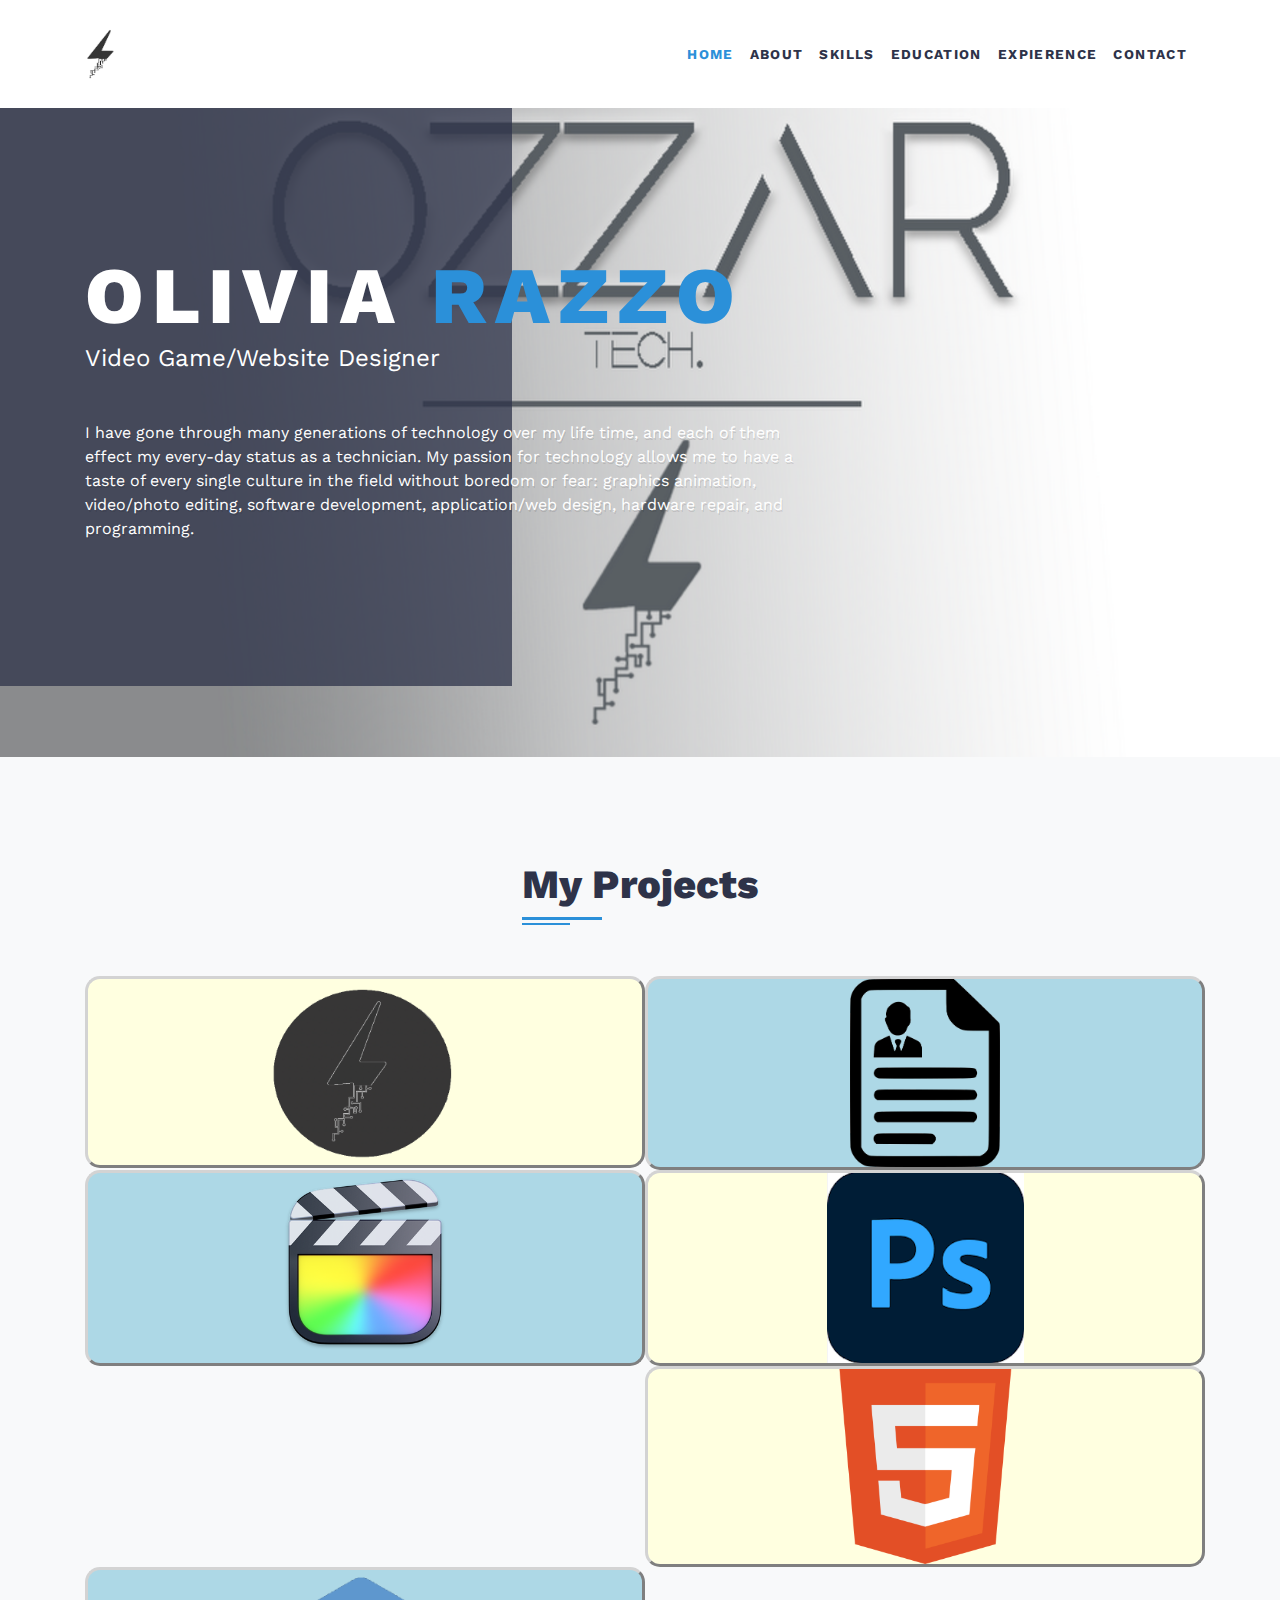
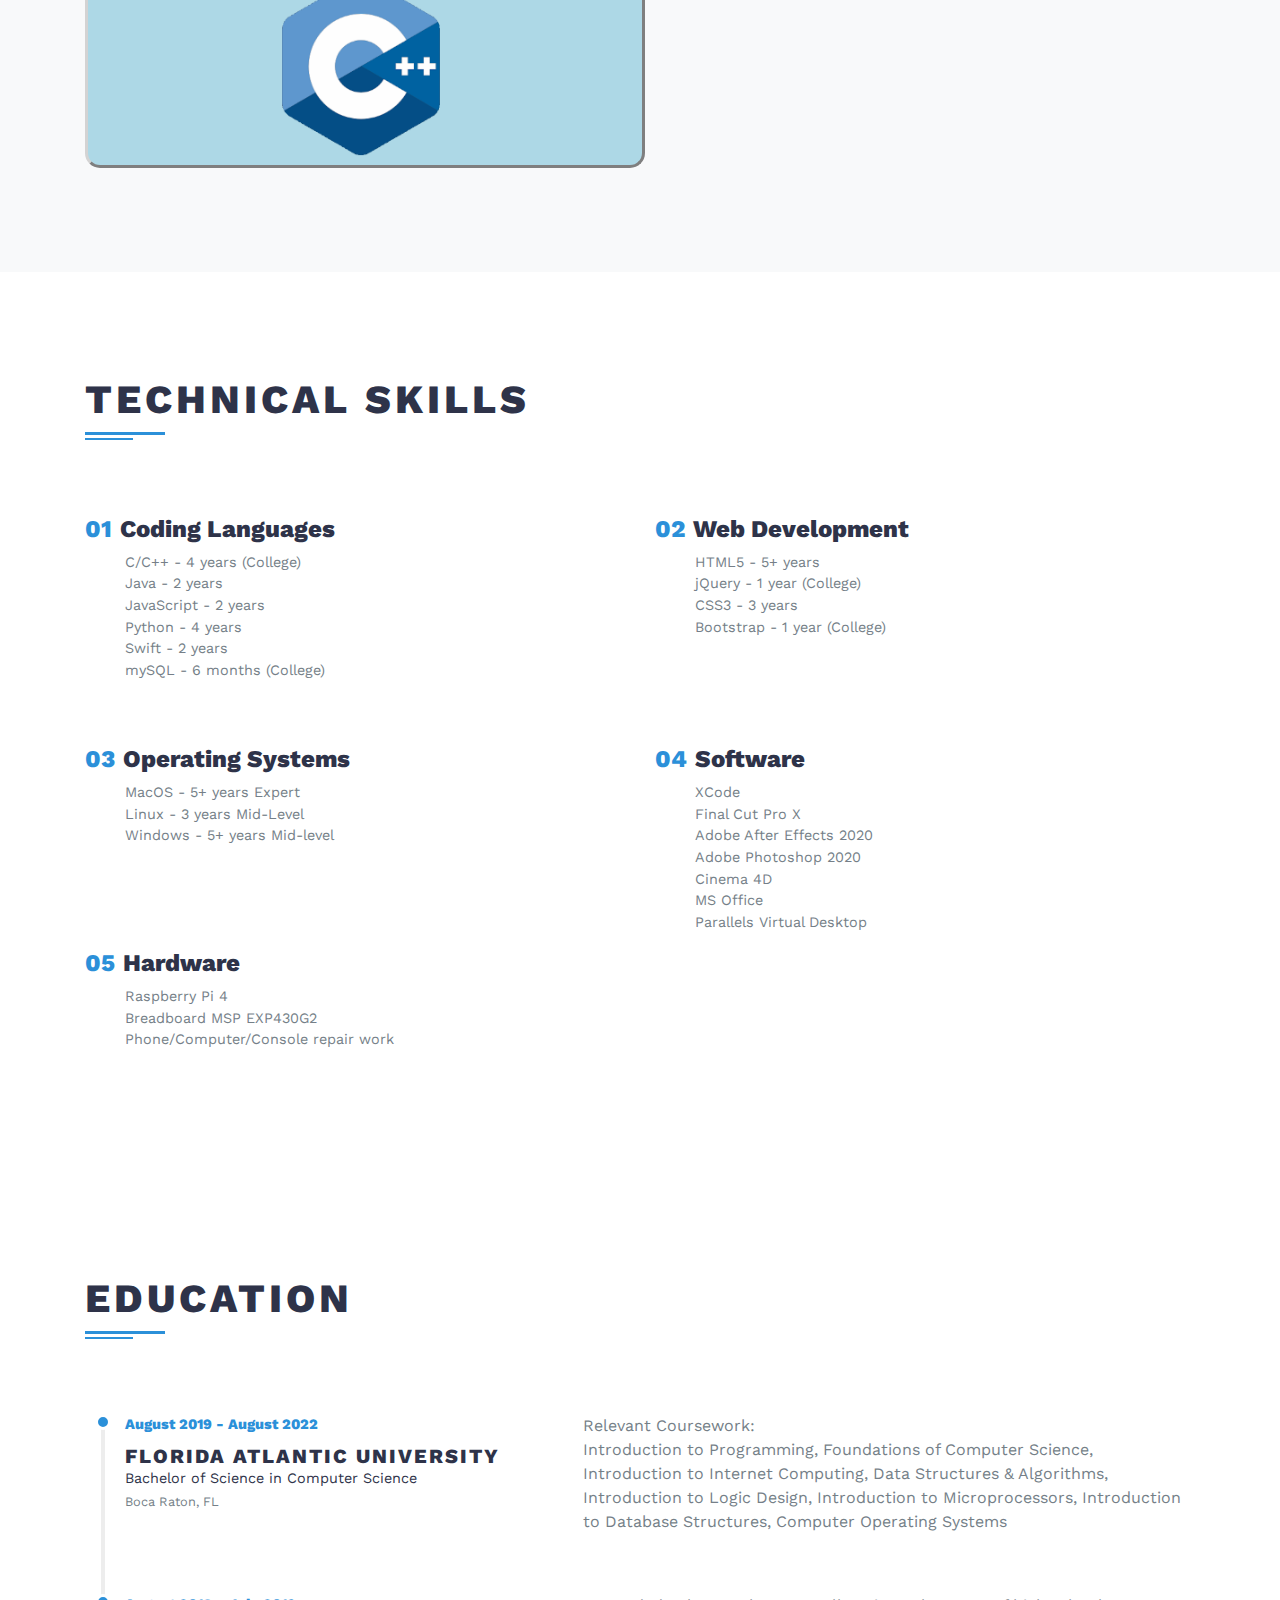
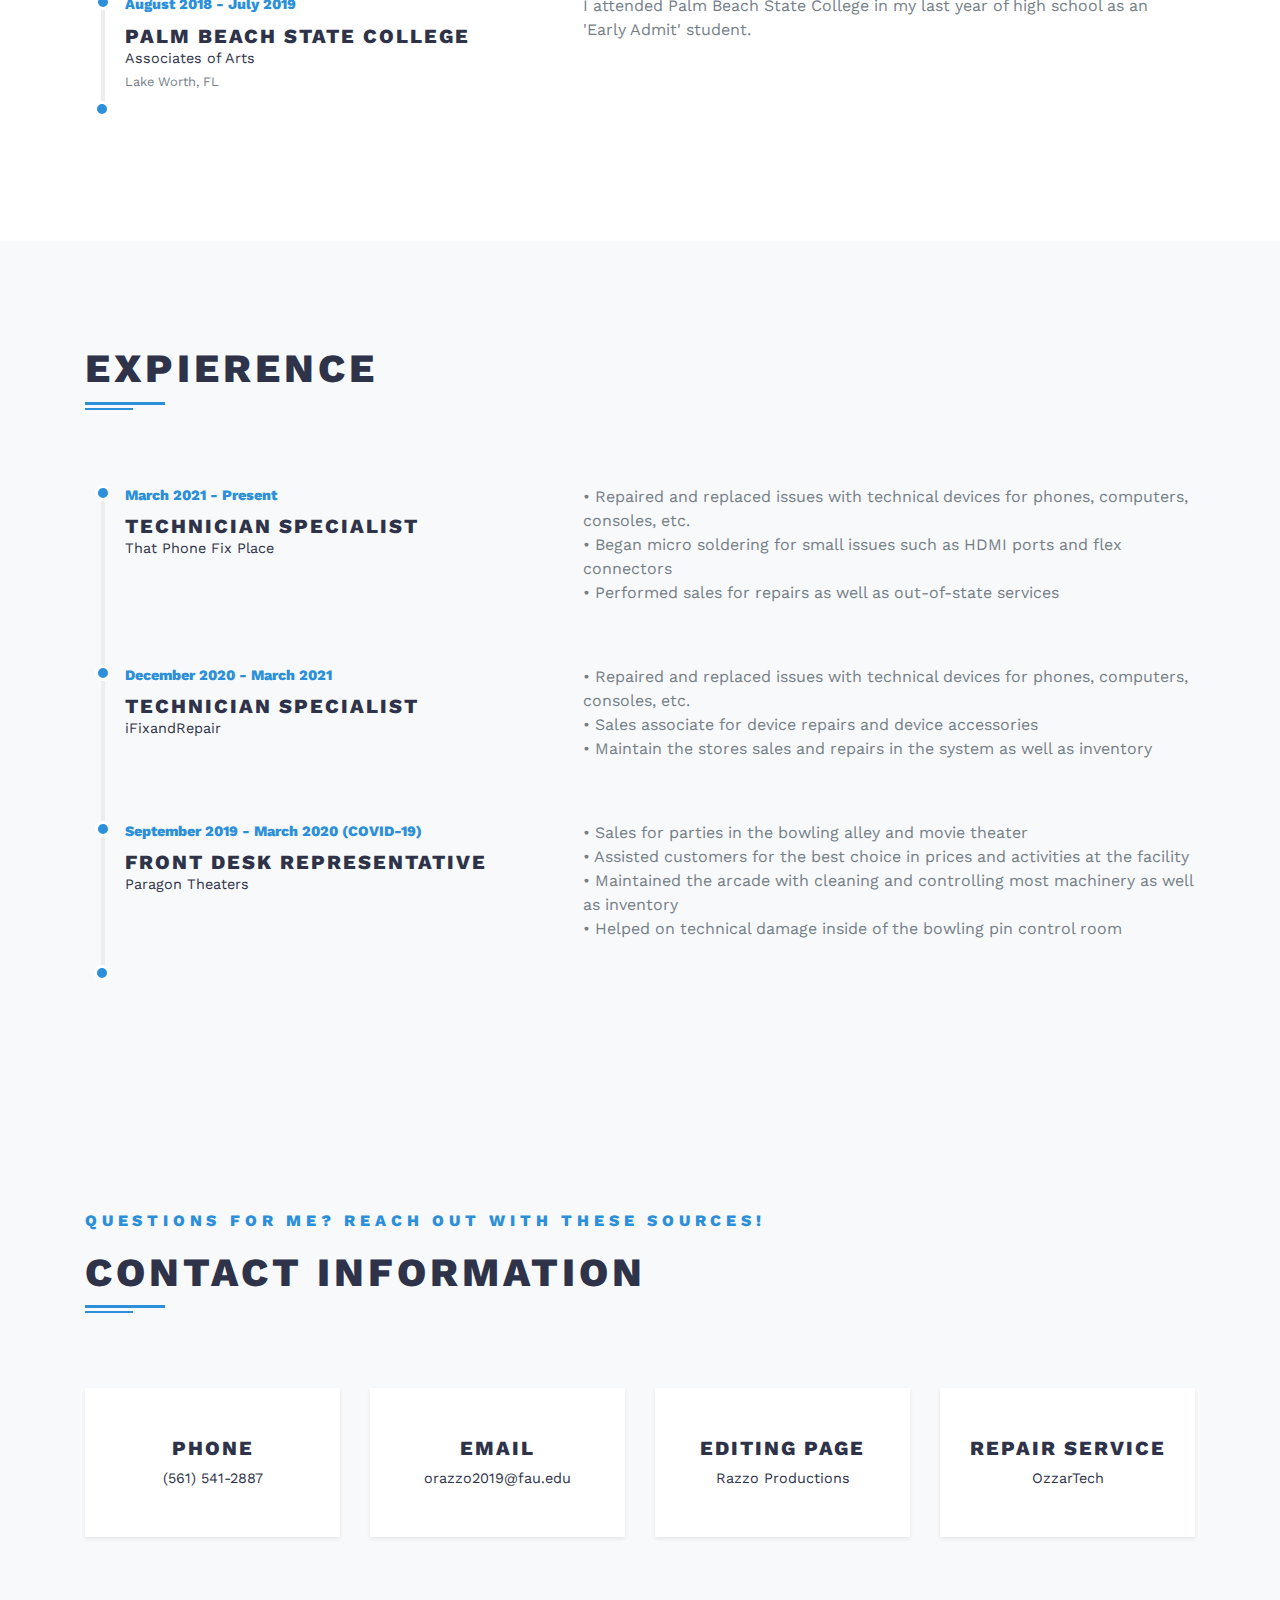
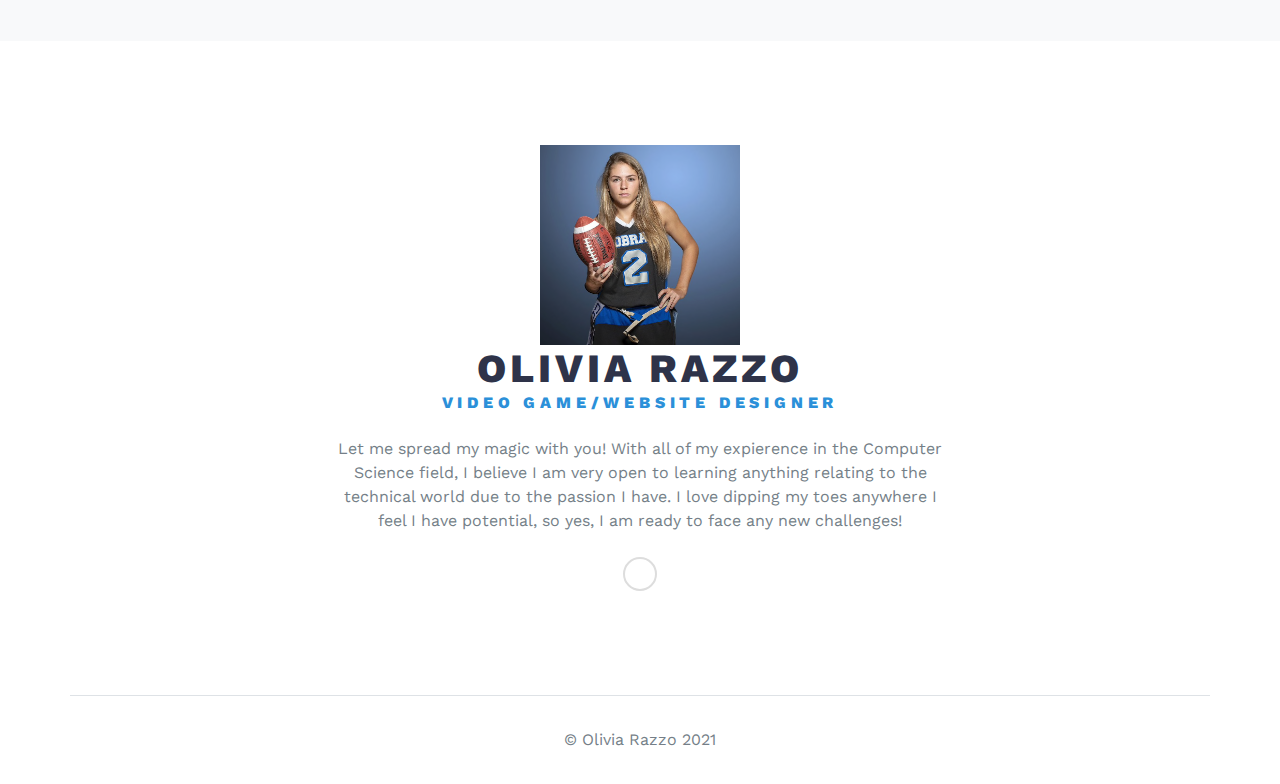
<file: startbootstrap-one-page-wonder-gh-pages/livs-portfolio/index.html>
<!DOCTYPE html>
<html>
  <head>
    <meta charset="utf-8">
    <meta http-equiv="X-UA-Compatible" content="IE=edge">
    <title>Portfolio | Olivia Razzo</title>
    <meta name="description" content="">
    <meta name="viewport" content="width=device-width, initial-scale=1">
    <meta name="robots" content="all,follow">
    <!-- Bootstrap CSS-->
    <link rel="stylesheet" href="vendor/bootstrap/css/bootstrap.min.css">
    <!-- Google fonts-->
    <link rel="stylesheet" href="https://fonts.googleapis.com/css?family=Work+Sans:300,400,800&amp;display=swap">
    <!-- theme stylesheet-->
    <link rel="stylesheet" href="css/style.blue.css" id="theme-stylesheet">
    <!-- Custom stylesheet - for your changes-->
    <link rel="stylesheet" href="css/custom.css">
    <!-- Favicon-->
    <link rel="shortcut icon" href="img/logo copy.png">

  </head>
  <body>
    <!-- navbar-->
    <header class="header">
      <nav class="navbar navbar-expand-lg fixed-top">
        <div class="container"><a class="navbar-brand" href="#"><img src="img/logo copy.png" alt="" width="30" height="50px"></a>
          <button class="navbar-toggler navbar-toggler-right" type="button" data-toggle="collapse" data-target="#navbarSupportedContent" aria-controls="navbarSupportedContent" aria-expanded="false" aria-label="Toggle navigation"><i class="fas fa-bars"></i></button>
          <div class="collapse navbar-collapse" id="navbarSupportedContent">
            <ul class="navbar-nav ml-auto">
              <li class="nav-item"><a class="nav-link link-scroll active" href="#hero">Home <span class="sr-only">(current)</span></a></li>
              <li class="nav-item"><a class="nav-link link-scroll" href="#about">About</a></li>
              <li class="nav-item"><a class="nav-link link-scroll" href="#skills">Skills</a></li>
              <li class="nav-item"><a class="nav-link link-scroll" href="#education">Education</a></li>
              <li class="nav-item"><a class="nav-link link-scroll" href="#expierence">Expierence</a></li>
              <li class="nav-item"><a class="nav-link link-scroll" href="#contact">Contact</a></li>
            </ul>
          </div>
        </div>
      </nav>
    </header>
    <!-- Hero Section-->
    <section class="hero bg-cover bg-center mt-5" id="hero" style="background: url(img/ozzar.png)">
      <div class="container py-5 my-5 index-forward">
        <div class="row">
          <div class="col-md-8 text-white">
            <h1 class="text-uppercase text-xl mb-0">Olivia <span class="text-primary">Razzo</span></h1>
            <h2 class="h4 font-weight-normal mb-5">Video Game/Website Designer</h2>
            <p class="text-shadow">I have gone through many generations of technology over my life time, and each of them effect my every-day status as a technician. My passion for technology allows me to have a taste of every single culture in the field without boredom or fear: graphics animation, video/photo editing, software development, application/web design, hardware repair, and programming.</p>
          </div>
        </div>
      </div>
    </section>
    <!-- About Section-->
    <section class="bg-light" id="about">
      <div class="container">
        <header class="mb-5" style="text-align: center">
          <h2 class="h2 lined">My Projects</h2>
        </header>
          
          
          <!-- HERE ARE THE SECTION CHARATERS-->
          
          <!-- log -->
<div class="wrapper">
<div id="nytimes" class="portfolio-thumbnail" >
    <a href="img/portfolio.pdf">
	  <span class="text">
		  My Business
	  </span>
        
        <center><img src="img/log.png" alt="" style="border:0px;margin:0px;left;width:200px;"></center>
     
  
    </a>
</div>
          </div>
          
                              <!-- Resume -->
          <div class="wrapper">
<div id="nytimes" class="portfolio-thumbnail2" >
    <a href="img/resumepdf.pdf">
	  <span class="text2">
		  Resume
	  </span>
        
        <center><img src="img/resume.png" alt="" style="border:0px;margin:0px;left;width:150px;"></center>

    </a>
</div>
          </div>
          

          
          <!-- FCPX -->
<div class="wrapper">
<div id="nytimes" class="portfolio-thumbnail2" >
    <a href="http://www.razzo-productions.com">
	  <span class="text">
		  FCPX Projects
	  </span>
  
        <center><img src="img/logo.png" alt="" style="border:0px;margin:0px;text-align: :left;width:190px;"></center>

    </a>
</div>
          </div>
          
          
          <!-- PS -->
<div class="wrapper">
<div id="nytimes" class="portfolio-thumbnail" >
    <a href="pp.com">
	  <span class="text2" >
		  Photoshop Projects<br>STILL UNDER CONSTRUCTION
	  </span>
        
  <center><img src="img/unknown.png" alt="" style="border:0px;margin:0px;text-align: :left;width:197px;"></center>
   
        
    </a>
</div>
          </div>
          
          
          <!-- HTML -->
<div class="wrapper">
<div id="nytimes" class="portfolio-thumbnail" >
    <a href="pp.com">
	  <span class="text">
		  HTML<br>STILL UNDER CONSTRUCTION
	  </span>
        
        <center><img src="img/html.png" alt="" style="border:0px;margin:0px;text-align: :left;width:195px;"></center>
  
    </a>
</div>
          </div>
          
          
          <!-- c++ -->
<div class="wrapper">
<div id="nytimes" class="portfolio-thumbnail2" >
    <a href="pp.com">
	  <span class="text2">
		  C++<br>STILL UNDER CONSTRUCTION
	  </span>
  <center><img src="img/c++.png" alt="" style="border:0px;margin:0px;text-align: :left;width:200px;"></center>
    </a>
</div>
          </div>
          


      </div>
    </section>
      
      
    <!-- SKILLS Section        -->
    <section id="skills">
      <div class="container">
        <header class="mb-5 pb-4">
          
          <h2 class="text-uppercase lined">Technical Skills</h2>
        </header>
        <div class="row">
          <div class="col-md-6 mb-5">
            <h3 class="h4"><span class="text-primary mr-2">01</span>Coding Languages</h3>
            <p class="text-muted text-small ml-4 pl-3">C/C++ - 4 years (College)<br>Java - 2 years<br>JavaScript - 2 years<br>Python - 4 years<br>Swift - 2 years<br>mySQL - 6 months (College)</p>
          </div>
          <div class="col-md-6 mb-5">
            <h3 class="h4"><span class="text-primary mr-2">02</span>Web Development</h3>
            <p class="text-muted text-small ml-4 pl-3">HTML5 - 5+ years<br>jQuery - 1 year (College)<br>CSS3 - 3 years<br>Bootstrap - 1 year (College)</p>
          </div>
          <div class="col-md-6 mb-5 mb-md-0">
            <h3 class="h4"><span class="text-primary mr-2">03</span>Operating Systems</h3>
            <p class="text-muted text-small ml-4 pl-3">MacOS - 5+ years Expert<br>Linux - 3 years Mid-Level<br>Windows - 5+ years Mid-level</p>
          </div>
          <div class="col-md-6">
            <h3 class="h4"><span class="text-primary mr-2">04</span>Software</h3>
            <p class="text-muted text-small ml-4 pl-3">XCode<br>Final Cut Pro X<br>Adobe After Effects 2020<br>Adobe Photoshop 2020<br>Cinema 4D<br>MS Office<br>Parallels Virtual Desktop</p>
          </div>
          <div class="col-md-7 mb-6 mb-md-0">
            <h3 class="h4"><span class="text-primary mr-2">05</span>Hardware</h3>
            <p class="text-muted text-small ml-4 pl-3">Raspberry Pi 4<br>Breadboard MSP EXP430G2<br>Phone/Computer/Console repair work

</p>
          </div>
          
        </div>
      </div>
    </section>
      
          <!-- EDUCATION Section        -->
    <section id="education">
      <div class="container">
        <header class="mb-5 pb-4">

          <h2 class="text-uppercase lined">Education</h2>
        </header>
        <!--  Timeline -->
        <ul class="timeline">
              <!-- Timeline item-->
              <li class="timeline-item ml-3 pb-4">
                <div class="timeline-arrow"></div>
                <div class="row no-gutter">
                  <div class="col-lg-5 mb-4 mb-lg-0">
                    <p class="font-weight-bold mb-2 text-primary text-small">August 2019 - August 2022 </p>
                    <h2 class="h5 mb-0 text-uppercase">Florida Atlantic University</h2>
                    <p class="text-small mb-0">Bachelor of Science in Computer Science</p><span class="small text-muted">Boca Raton, FL</span>
                  </div>
                  <div class="col-lg-7">
                    <p class="text-muted">Relevant Coursework:<br>Introduction to Programming, Foundations of Computer Science, Introduction to Internet Computing, Data Structures & Algorithms, Introduction to Logic Design, Introduction to Microprocessors, Introduction to Database Structures, Computer Operating Systems</p>
                  </div>
                </div>
              </li>
              <!-- Timeline item-->
              <li class="timeline-item ml-3 pb-4">
                <div class="timeline-arrow"></div>
                <div class="row no-gutter">
                  <div class="col-lg-5 mb-4 mb-lg-0">
                    <p class="font-weight-bold mb-2 text-primary text-small">August 2018 - July 2019</p>
                    <h2 class="h5 mb-0 text-uppercase">Palm Beach State College</h2>
                    <p class="text-small mb-0">Associates of Arts</p><span class="small text-muted">Lake Worth, FL</span>
                  </div>
                  <div class="col-lg-7">
                    <p class="text-muted">I attended Palm Beach State College in my last year of high school as an 'Early Admit' student.</p>
                  </div>
                </div>
              </li>
        </ul>
      </div>
    </section>
      
      
      
    <!-- EXPIERENCE Section-->
    <section class="bg-light" id="expierence">
      <div class="container">
        <header class="mb-5 pb-4">
          
          <h2 class="text-uppercase lined">Expierence</h2>
        </header>
        <!--  Timeline -->
        <ul class="timeline">
              <!-- Timeline item-->
              <li class="timeline-item ml-3 pb-4">
                <div class="timeline-arrow"></div>
                <div class="row no-gutter">
                  <div class="col-lg-5 mb-4 mb-lg-0">
                    <p class="font-weight-bold mb-2 text-primary text-small">March 2021 - Present </p>
                    <h2 class="h5 mb-0 text-uppercase">Technician Specialist</h2>                                                               <!-- Job 1-->             <p class="text-small mb-0">That Phone Fix Place</p>
                  </div>
                  <div class="col-lg-7">
                    <p class="text-muted">•	Repaired and replaced issues with technical devices for phones, computers, consoles, etc.<br>       
•	Began micro soldering for small issues such as HDMI ports and flex connectors<br>
•	Performed sales for repairs as well as out-of-state services
</p>
                  </div>
                </div>
              </li>
              <!-- Timeline item-->
              <li class="timeline-item ml-3 pb-4">
                <div class="timeline-arrow"></div>
                <div class="row no-gutter">
                  <div class="col-lg-5 mb-4 mb-lg-0">
                    <p class="font-weight-bold mb-2 text-primary text-small">December 2020 - March 2021</p>
                    <h2 class="h5 mb-0 text-uppercase">Technician Specialist</h2>
                    <p class="text-small mb-0">iFixandRepair</p>
                  </div>
                  <div class="col-lg-7">
                    <p class="text-muted">•	Repaired and replaced issues with technical devices for phones, computers, consoles, etc.<br>
•	Sales associate for device repairs and device accessories<br>
•	Maintain the stores sales and repairs in the system as well as inventory
</p>
                  </div>
                </div>
              </li>
              <!-- Timeline item-->
              <li class="timeline-item ml-3 pb-4">
                <div class="timeline-arrow"></div>
                <div class="row no-gutter">
                  <div class="col-lg-5 mb-4 mb-lg-0">
                    <p class="font-weight-bold mb-2 text-primary text-small">September 2019 - March 2020 (COVID-19)</p>
                    <h2 class="h5 mb-0 text-uppercase">Front Desk Representative</h2>
                    <p class="text-small mb-0">Paragon Theaters</p>
                  </div>
                  <div class="col-lg-7">
                    <p class="text-muted">•	Sales for parties in the bowling alley and movie theater<br>
•	Assisted customers for the best choice in prices and activities at the facility<br>
•	Maintained the arcade with cleaning and controlling most machinery as well as inventory<br>
•	Helped on technical damage inside of the bowling pin control room
</p>
                  </div>
                </div>
              </li>
        </ul>
      </div>
    </section>

    <!-- Education Section        -->
    <section class="bg-light" id="contact">
      <div class="container">
        <header class="mb-5 pb-4">
          <p class="font-weight-bold text-primary text-uppercase letter-spacing-3">Questions for me? Reach out with these sources!</p>
          <h2 class="text-uppercase lined">Contact Information</h2>
        </header>
        <div class="row">
          <div class="col-lg-3 col-md-6 mb-4 mb-lg-0">
            <a class="px-4 py-5 text-center contact-item shadow-sm d-block reset-anchor" href="tel:5615412887"><i class="fas fa-mobile fa-2x mb-4"></i>
              <h4 class="contact-item-title h5 text-uppercase">Phone</h4>
              <p class="text-small mb-0">(561) 541-2887</p>
            </a>
          </div>
         
          <div class="col-lg-3 col-md-6 mb-4 mb-lg-0"><a class="px-4 py-5 text-center contact-item shadow-sm d-block reset-anchor" href="mailto:info@example.com"><i class="fas fa-envelope fa-2x mb-4"></i>
              <h4 class="contact-item-title h5 text-uppercase">Email</h4>
              <p class="text-small mb-0">orazzo2019@fau.edu</p></a></div>
             <div class="col-lg-3 col-md-6 mb-4 mb-lg-0"><a class="px-4 py-5 text-center contact-item shadow-sm d-block reset-anchor" href="https://www.razzo-productions.com"><i class="fas fa-camera fa-2x mb-4"></i>
              <h4 class="contact-item-title h5 text-uppercase">Editing Page</h4>
              <p class="text-small mb-0">Razzo Productions</p></a></div>
             <div class="col-lg-3 col-md-6 mb-4 mb-lg-0"><a class="px-4 py-5 text-center contact-item shadow-sm d-block reset-anchor" href="https://ozzar-tech.business.site"><i class="fas fa-screwdriver fa-2x mb-4"></i>
              <h4 class="contact-item-title h5 text-uppercase">Repair Service</h4>
              <p class="text-small mb-0">OzzarTech</p></a></div>
        </div>
      </div>
    </section>
    <!-- Footer-->
    <footer>

      <div class="container text-center section-padding-y">
        <div class="row px-4">
          <div class="col-lg-7 mx-auto">
              
            <img src="img/me.png" style="width: 200px; height: 200px">
          <!--  <img src="img/meme.png" style="width: 200px; height: 200px">
-->
                 
            <h2 class="text-uppercase mb-0">Olivia Razzo</h2>
            <h6 class="text-primary text-uppercase mb-0 letter-spacing-3">Video Game/Website Designer</h6>
                  
            <p class="text-muted my-4">Let me spread my magic with you! With all of my expierence in the Computer Science field, I believe I am very open to learning anything relating to the technical world due to the passion I have. I love dipping my toes anywhere I feel I have potential, so yes, I am ready to face any new challenges!</p>
                  
            <ul class="list-inline mb-0">
           <!--   <li class="list-inline-item"><a class="social-link" href="https://www.facebook.com/OzzarTech"><i class="fab fa-facebook-f"></i></a></li> -->
              <li class="list-inline-item"><a class="social-link" href="https://www.linkedin.com/in/olivia-razzo-463637205"><i class="fab fa-linkedin"></i></a></li>
                
             <!-- <li class="list-inline-item"><a class="social-link" href="https://www.instagram.com/ozzartech/"><i class="fab fa-instagram"></i></a></li> -->
            </ul>
                  
          </div>
        </div>
      </div>
      <div class="copyrights px-4">
        <div class="container py-4 border-top text-center">
          <p class="mb-0 text-muted py-2">&copy; Olivia Razzo 2021 </p>
        </div>
      </div>
    </footer>
    <!-- JavaScript files-->
    <script src="vendor/jquery/jquery.min.js"></script>
    <script src="vendor/bootstrap/js/bootstrap.bundle.min.js"></script>
    <script src="js/front.js"></script>
    <!-- FontAwesome CSS - loading as last, so it doesn't block rendering-->
    <link rel="stylesheet" href="https://use.fontawesome.com/releases/v5.7.1/css/all.css" integrity="sha384-fnmOCqbTlWIlj8LyTjo7mOUStjsKC4pOpQbqyi7RrhN7udi9RwhKkMHpvLbHG9Sr" crossorigin="anonymous">
  </body>
</html>
</file>
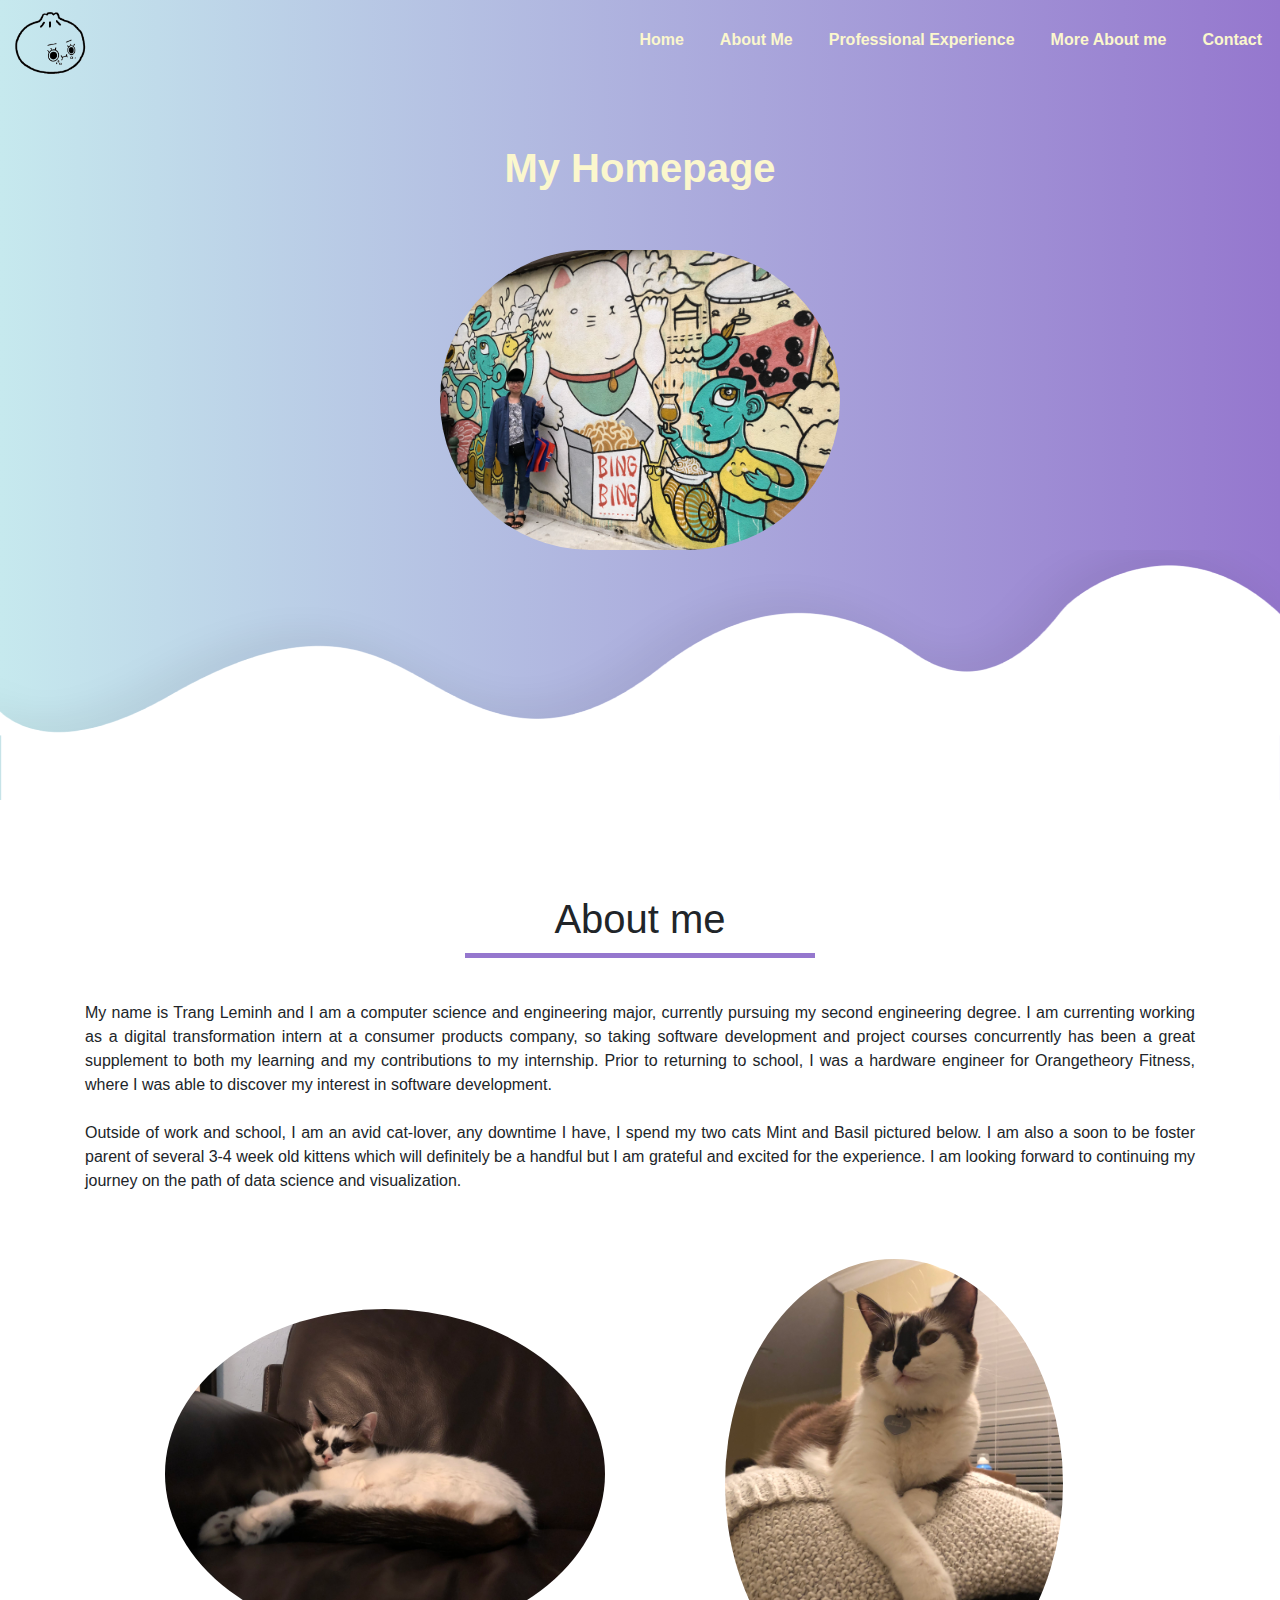
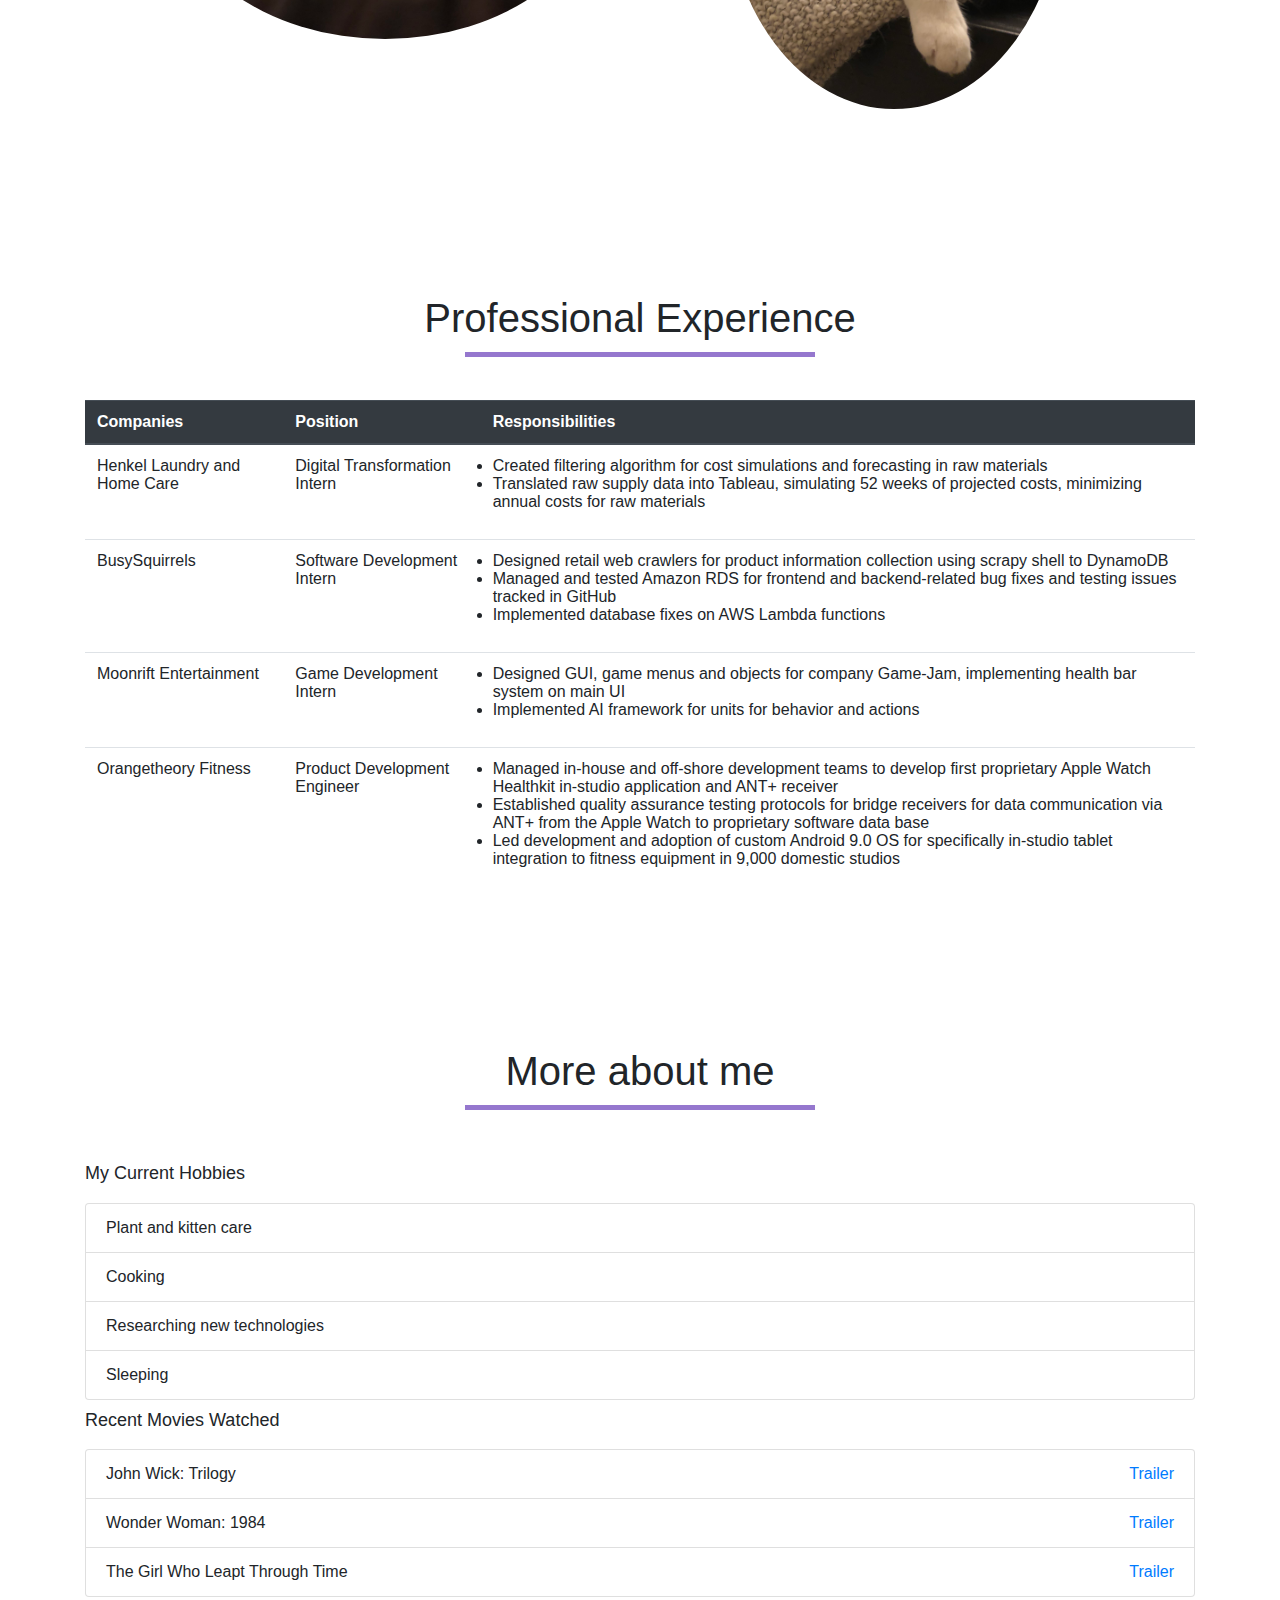
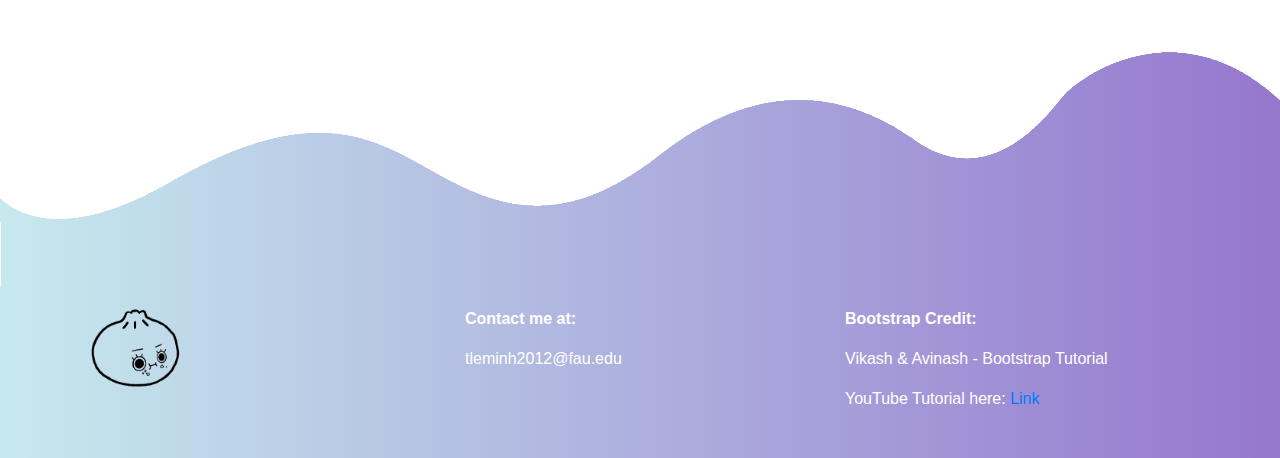
<file: startbootstrap-one-page-wonder-gh-pages/trang_portfolio/index.html>
<html>
<head>
    <title>My Homepage</title>
    <link rel="stylesheet" href="stylesheet.css" />
    <link rel="stylesheet" href="https://stackpath.bootstrapcdn.com/bootstrap/4.5.2/css/bootstrap.min.css" />
    <link rel="stylesheet" href="https://stackpath.bootstrapcdn.com/font-awesome/4.7.0/css/font-awesome.min.css"/>
    <script src="https://code.jquery.com/jquery-3.3.1.slim.min.js"></script>
    <script src="https://stackpath.bootstrapcdn.com/bootstrap/4.3.1/js/bootstrap.min.js"></script>
</head>
<body>
    <section id="nav-bar">
        <nav class="navbar navbar-expand-lg navbar-light">
            <a class="navbar-brand" href="#"><img src="images/dumpie.png" /></a>
            <button class="navbar-toggler" type="button" data-toggle="collapse" data-target="#navbarNav" aria-controls="navbarNav" aria-expanded="false" aria-label="Toggle navigation">
                <i class="fa fa-bars"></i>
            </button>
            <div class="collapse navbar-collapse" id="navbarNav">
                <ul class="navbar-nav ml-auto">
                    <li class="nav-item">
                        <a class="nav-link" href="#">Home<span class="sr-only">(current)</span></a>
                    </li>
                    <li class="nav-item">
                        <a class="nav-link" href="#about-me">About Me</a>
                    </li>
                    <li class="nav-item">
                        <a class="nav-link" href="#professional-exp">Professional Experience</a>
                    </li>
                    <li class="nav-item">
                        <a class="nav-link" href="#more-about">More About me</a>
                    </li>
                    <li class="nav-item">
                        <a class="nav-link" href="#contact">Contact</a>
                    </li>
                </ul>
            </div>
        </nav>
    </section>
    <!-----banner section------->
    <section id="banner">
        <div class="container text-center">
            <h1 class="page-title">My Homepage</h1>
            <div class="horse">
                <img src="images/IMG_6225.jpg" width="400" alt="horse statue" class="rounded-pill" />
            </div>
        </div>
        <img src="images/wave.png" class="bottom-img" />
    </section>

    <!---About me Section-->

    <section id="about-me">
        <div class="container text-center">
            <h1 class="title">About me</h1>
            <div class="text-justify">
                <p class="font-weight-light">
                    My name is Trang Leminh and I am a computer science and engineering major, currently pursuing my second engineering degree. I am currenting working as a digital transformation intern at a consumer products company,
                    so taking software development and project courses concurrently has been a great supplement to both my learning and my contributions to my internship. Prior to returning to school, I was a hardware engineer for Orangetheory Fitness,
                    where I was able to discover my interest in software development. <br /> <br /> Outside of work and school, I am an avid cat-lover, any downtime I have, I spend my two cats Mint and Basil pictured below. I am also a soon
                    to be foster parent of several 3-4 week old kittens which will definitely be a handful but I am grateful and excited for the experience. I am looking forward to continuing my journey on the path of 
                    data science and visualization.
                </p>
            </div>
            <div class="row text-justify">
                <div class="col-md-3">
                </div>
                <div class="col-md-3">
                    <img src="images/IMG_6106.jpg" alt="mint" class="rounded-circle" height="430" style="float:right; margin: 50px 0px 0px 50px"/>
                </div>
                <div class="col-md-3">
                    <img src="images/IMG_6282.jpg" alt="basil" class="rounded-circle" style="float:left; margin: 0px 0px 0px 50px"/>
                </div>
                <div class="col-md-3">
                </div>
            </div>
        </div>
    </section>

    <!----Professional Experience Section---->
    <section id="professional-exp">
        <div class="container text-center">
            <h1 class="title">Professional Experience</h1>
            <div class="text-justify">
                <table class="table">
                    <thead class="thead-dark">
                        <tr>
                            <th scope="col">Companies</th>
                            <th scope="col">Position</th>
                            <th scope="col">Responsibilities</th>
                        </tr>
                    </thead>
                    <tbody>
                        <tr>
                            <td>Henkel Laundry and Home Care</td>
                            <td>Digital Transformation Intern</td>
                            <td>
                                <ul>
                                    <li>Created filtering algorithm for cost simulations and forecasting in raw materials</li>
                                    <li>Translated raw supply data into Tableau, simulating 52 weeks of projected costs, minimizing annual costs for raw materials</li>
                                </ul>
                            </td>
                        </tr>
                        <tr>
                            <td>BusySquirrels</td>
                            <td>Software Development Intern</td>
                            <td>
                                <ul>
                                    <li>Designed retail web crawlers for product information collection using scrapy shell to DynamoDB</li>
                                    <li>Managed and tested Amazon RDS for frontend and backend-related bug fixes and testing issues tracked in GitHub</li>
                                    <li>Implemented database fixes on AWS Lambda functions </li>
                                </ul>
                            </td>
                        </tr>
                        <tr>
                            <td>Moonrift Entertainment</td>
                            <td>Game Development Intern</td>
                            <td>
                                <ul>
                                    <li>Designed GUI, game menus and objects for company Game-Jam, implementing health bar system on main UI</li>
                                    <li>Implemented AI framework for units for behavior and actions</li>                                    
                                </ul>
                            </td>
                        </tr>
                        <tr>
                            <td>Orangetheory Fitness</td>
                            <td>Product Development Engineer</td>
                            <td>
                                <ul>
                                    <li>Managed in-house and off-shore development teams to develop first proprietary Apple Watch Healthkit in-studio application and ANT+ receiver</li>
                                    <li>Established quality assurance testing protocols for bridge receivers for data communication via ANT+ from the Apple Watch to proprietary software data base</li>                                    
                                    <li>Led development and adoption of custom Android 9.0 OS for specifically in-studio tablet integration to fitness equipment in 9,000 domestic studios</li>
                                </ul>
                            </td>
                        </tr>
                    </tbody>
                </table>
            </div>

        </div>
    </section>

    <section id="more-about">
        <div class="container text-center">
            <h1 class="title">More about me</h1>
            <div class="text-justify">
                <div class="text-justify">
                    <h3 class="sub-Title">My Current Hobbies</h3>
                    <ul class="list-group">
                        <li class="list-group-item d-flex justify-content-between align-items-center">Plant and kitten care</li>
                        <li class="list-group-item d-flex justify-content-between align-items-center">Cooking</li>
                        <li class="list-group-item d-flex justify-content-between align-items-center">Researching new technologies</li>
                        <li class="list-group-item d-flex justify-content-between align-items-center">Sleeping</li>

                    </ul>
                    <h3 class="sub-Title">Recent Movies Watched</h3>
                    <div class="text-justify">
                        <ol class="list-group">
                            <li class="list-group-item d-flex justify-content-between align-items-center">
                                John Wick: Trilogy
                                <a href="https://www.youtube.com/watch?v=2AUmvWm5ZDQ&ab_channel=LionsgateMovies">Trailer</a>
                            </li>
                            <li class="list-group-item d-flex justify-content-between align-items-center">
                                Wonder Woman: 1984
                                <a href="https://www.youtube.com/watch?v=INLzqh7rZ-U&ab_channel=WarnerBros.Pictures">Trailer</a>
                            </li>
                            <li class="list-group-item d-flex justify-content-between align-items-center">
                                The Girl Who Leapt Through Time
                                <a href="https://www.youtube.com/watch?v=QxhF1BDrYTM&ab_channel=YojimboADK">Trailer</a>
                            </li>
                        </ol>
                    </div>
                </div>

            </div>
        </div>
    </section>

    <!----Contact Section-->
    <section id="contact">
        <img src="images/wave2.png" class="footer-img" />
        <div class="container">
            <div class="row">
                <div class="col-md-4 footer-box">
                    <img src="images/dumpie.png" />
                </div>
                <div class="col-md-4 footer-box">
                    <p><b>Contact me at:</b></p>
                    <p>tleminh2012@fau.edu</p>
                </div>
                <div class="col-md-4 footer-box">
                    <p><b>Bootstrap Credit:</b></p>
                    <p>Vikash & Avinash - Bootstrap Tutorial</p>
                    <p>YouTube Tutorial here: <a href="https://www.youtube.com/watch?v=v0IgI8vYD_o">Link</a></p>
                </div>
            </div>
        </div>
    </section>
    <!------Smooth Scroller-------->
    <script src="smooth-scroll.js"></script>
    <script>
        var scroll = new SmoothScroll('a[href*="#"]', {
            speed: 1000,
            speedAsDuration: true
        });
    </script>
</body>
</html>
</file>
<file: startbootstrap-one-page-wonder-gh-pages/livs-portfolio/css/custom.css>
.wrapper{
  width:1400px;
  margin:0 auto;
  color: black;
  
}
.portfolio-thumbnail{
  float:left;
  width:40%;
  border:3px solid lightgray;
  border-style: outset; 
  border-radius: 15px;
  box-sizing: border-box;
  position:relative;
  background: lightyellow;

}

.portfolio-thumbnail img{
  max-width:100%;
    margin: auto;
}

.portfolio-thumbnail2{
  float:left;
  width:40%;
  border:3px solid lightgray;
  border-radius: 15px;
  border-style: outset; 
  box-sizing: border-box;
  position:relative;
  background: lightblue;
}

.portfolio-thumbnail2 img{
  max-width:100%;
    margin: auto;
    
}



.text {
	position: absolute;
	font-family: "Work Sans";
	font-size:25px;
    vertical-align: middle;
    line-height: 200em;
	font-style: bold;
	color: gray;
	background-color:rgba(150,223,255,0.7);
	width: 100%;
	line-height:50px;
	text-align: left;
	z-index:10;
	opacity: 0;
  display:block;
  height:100%;
  overflow: hidden;
	 -webkit-transition: all 0.5s ease;
    -moz-transition: all 0.5s ease;
    -o-transition: all 0.5s ease;
    transition: all 0.5s ease;
    }

.text2 {
	position: absolute;
	font-family: "Work Sans";
	font-size:30px;
	font-style: bold;
	color: gray;
	background-color:lightyellow;
	width: 100%;
	line-height:50px;
	text-align: right;
	opacity: 0;
  display:block;
  height:100%;
  overflow: hidden;
	 -webkit-transition: all 0.5s ease;
    -moz-transition: all 0.5s ease;
    -o-transition: all 0.5s ease;
    transition: all 0.5s ease;
    }






    
    
.text:hover {
	opacity:1;
}

.text2:hover {
	opacity:1;
}
</file>
<file: startbootstrap-one-page-wonder-gh-pages/trang_portfolio/stylesheet.css>
﻿* 
{
    margin: 0;
    padding: 0;
}

body  
{
    font-family: sans-serif;
}

#nav-bar 
{
    position: sticky;
    top: 0;
    z-index: 10;
}

.navbar
{
    background-image: linear-gradient(to left, #9577ce, #c6e9ee);
    padding: 0 !important;
}

.navbar-brand img
{
    height: 70px;
    padding-left: 10px;
    padding-top: 5px;
}

.navbar-nav li
{
    padding: 0 10px;
}

.navbar-nav li a 
{
    color: #fbf7cd !important;
    font-weight: 600;
    float: right;
    text-align: left;
}

.fa-bars
{
    color: #fbf7cd;
    font-size: 30px !important;
}

.navbar-toggler 
{
    outline: none !important;
}

/*---------banner section---------*/

#banner 
{
    background-image: linear-gradient(to left, #9577ce, #c6e9ee);
    color: #fbf7cd;
    padding-top:5%;
}

.page-title
{
    font-size: 40px;
    font-weight: 600;
    margin-top: auto;
}

.horse
{
    padding-top: 50px;
}

.bottom-img
{
    height: 250px;
    width: 100%;
}

#about-me {
    padding: 40px 0px;
}

.title 
{
    padding: 50px 0px 50px 0px;
}

.title::before
{
    content: '';
    background: #9577ce;
    height: 5px;
    width: 350px;
    margin-left: auto;
    margin-right: auto;
    display: block;
    transform: translateY(63px)

}

.rounded-circle
{
    padding: 50px 20px 50px 20px;
    max-height: 550px;
    width: auto;
}

#professional-exp
{
    padding: 40px 0px;
    
}

#more-about {
    padding: 40px 0px;
}

.sub-Title
{
    font-size: 18px;
    padding: 10px 0px 10px 0px;
}

#contact
{
    background-image: linear-gradient(to left, #9577ce, #c6e9ee);
    color: #ffff;
}


.footer-img 
{
    height: 250px;
    width: 100%;
}

.footer-box 
{
    padding: 20px;
}

.footer-box img
{
    width: 100px;
    margin-bottom: 50px;
}
</file>
<file: startbootstrap-one-page-wonder-gh-pages/livs-portfolio/css/style.blue.css>
/*
=========================================
=========================================

   Resume | Bootstrap Resume Template 

=========================================
========================================= */
/*
*
* =====================
* GENERAL
* =====================
*
*/
body {
  overflow-x: hidden;
}

section {
  padding: 6.5rem 0;
  overflow: hidden;
  position: relative;
}

/* Timeline holder */
ul.timeline {
  list-style-type: none;
  position: relative;
  padding-left: 1.5rem;
}

/* Timeline vertical line */
ul.timeline:before {
  content: ' ';
  background: #EDEDED;
  display: inline-block;
  position: absolute;
  left: 16px;
  width: 4px;
  height: 100%;
  z-index: 400;
  border-radius: 1rem;
}

ul.timeline:after {
  content: ' ';
  background: #2b90d9;
  display: inline-block;
  position: absolute;
  bottom: 0;
  left: 9px;
  width: 16px;
  height: 16px;
  border-radius: 50%;
  border: 3px solid #fff;
  z-index: 400;
}

li.timeline-item {
  margin: 20px 0;
}

/* Timeline item circle marker */
li.timeline-item::before {
  content: ' ';
  background: #2b90d9;
  display: inline-block;
  position: absolute;
  left: 10px;
  width: 16px;
  height: 16px;
  border-radius: 50%;
  border: 3px solid #fff;
  z-index: 400;
}

.contact-item {
  background: #fff;
  position: relative;
  transition: all 0.4s;
}

.contact-item::before {
  content: '';
  display: block;
  position: absolute;
  top: 4px;
  left: 4px;
  width: calc(100% - 8px);
  height: calc(100% - 8px);
  background: none;
  border: 2px solid #fff;
  -webkit-transform: scale(1.1);
  transform: scale(1.1);
  opacity: 0;
  transition: all 0.3s;
}

.contact-item i {
  color: #2b90d9;
  transition: all 0.3s;
}

.contact-item:hover {
  background: #2b90d9;
  color: #fff;
}

.contact-item:hover i, .contact-item:hover .contact-item-title, .contact-item:hover p {
  color: #fff;
}

.contact-item:hover::before {
  -webkit-transform: none;
  transform: none;
  opacity: 1;
}

a.contact-item .contact-item-title, a.contact-item p {
  transition: all 0.3s;
}

.hero::before {
  content: '';
  width: 40%;
  height: 90%;
  position: absolute;
  top: 0;
  left: 0;
  background: rgba(46, 51, 73, 0.75);
}

@media (max-width: 991.98px) {
  .hero::before {
    background: rgba(46, 51, 73, 0.5);
    width: 100%;
  }
}

.navbar {
  transition: all 0.3s;
  padding-top: 1.5rem !important;
  padding-bottom: 1.5rem !important;
  background: #fff;
}

.navbar.active {
  background: #fff;
  box-shadow: 0 1px 5px rgba(0, 0, 0, 0.1);
}

@media (max-width: 991.98px) {
  .navbar {
    background: #fff;
    box-shadow: 0 1px 5px rgba(0, 0, 0, 0.1);
  }
}

.navbar-toggler {
  color: #2E3349;
}

.social-link {
  width: 34px;
  height: 34px;
  border-radius: 50%;
  border: 2px solid #ddd;
  display: -ms-flexbox;
  display: flex;
  -ms-flex-align: center;
  align-items: center;
  -ms-flex-pack: center;
  justify-content: center;
  color: #aaa;
  transition: all 0.3s;
  font-size: 0.8rem;
}

.social-link:hover, .social-link:focus {
  background: #2b90d9;
  color: #fff;
  text-decoration: none;
  border-color: #2b90d9;
}

/*
* ===================================================
*    Custom Bootstrapious Utils
* ===================================================
*/
/*
   Text utils
   ------------------------
*/
.text-uppercase {
  text-transform: uppercase;
  letter-spacing: 0.1em;
  letter-spacing: .1em;
}

.text-sm {
  font-size: 0.875rem;
}

.text-base {
  font-size: 1rem;
}

.text-lg {
  font-size: 1.25rem;
}

.text-shadow {
  text-shadow: 1px 2px 0 rgba(0, 0, 0, 0.1);
}

.text-shadow-primary {
  text-shadow: 2px 2px 2px rgba(43, 144, 217, 0.1);
}

.text-decoration-underline {
  text-decoration: underline;
}

.text-inherit {
  color: inherit;
}

/*
    Rounded corners - lg, sm
   ------------------------
*/
.rounded-lg {
  border-radius: 0.8rem !important;
}

.rounded-sm {
  border-radius: 0.2rem;
}

.rounded-xl {
  border-radius: 10rem;
}

/*
    Responsive borders - border-[breakpoint]
   ------------------------
*/
/*
    Opacity helpers - .opacity-[1-9]
    ------------------------
*/
.opacity-1 {
  opacity: 0.1;
}

.opacity-2 {
  opacity: 0.2;
}

.opacity-3 {
  opacity: 0.3;
}

.opacity-4 {
  opacity: 0.4;
}

.opacity-5 {
  opacity: 0.5;
}

.opacity-6 {
  opacity: 0.6;
}

.opacity-7 {
  opacity: 0.7;
}

.opacity-8 {
  opacity: 0.8;
}

.opacity-9 {
  opacity: 0.9;
}

.opacity-10 {
  opacity: 1;
}

/*
    Z-index helpers - .z-index-[10-50]
    ------------------------
*/
.z-index-10 {
  z-index: 10;
}

.z-index-20 {
  z-index: 20;
}

.z-index-30 {
  z-index: 30;
}

.z-index-40 {
  z-index: 40;
}

.z-index-50 {
  z-index: 50;
}

/*
     Letter spacing helpers - .letter-spacing-[0-5]
    ------------------------
*/
.letter-spacing-0 {
  letter-spacing: 0 !important;
}

.letter-spacing-1 {
  letter-spacing: 0.1em;
}

.letter-spacing-2 {
  letter-spacing: 0.2em;
}

.letter-spacing-3 {
  letter-spacing: 0.3em;
}

.letter-spacing-4 {
  letter-spacing: 0.4em;
}

.letter-spacing-5 {
  letter-spacing: 0.5em;
}

/*
     Colours and backgrounds
    ------------------------
*/
.text-hover-primary {
  transition: all 0.2s ease-in-out;
}

.text-hover-primary:focus, .text-hover-primary:hover {
  color: #2b90d9 !important;
}

a.text-hover-primary {
  transition: all 0.2s ease-in-out;
}

a.text-hover-primary:focus, a.text-hover-primary:hover {
  color: #2b90d9 !important;
}

.bg-primary-light {
  background-color: #e6f2fa;
}

.border-primary {
  border-color: #2b90d9 !important;
}

.text-hover-secondary {
  transition: all 0.2s ease-in-out;
}

.text-hover-secondary:focus, .text-hover-secondary:hover {
  color: #6c757d !important;
}

a.text-hover-secondary {
  transition: all 0.2s ease-in-out;
}

a.text-hover-secondary:focus, a.text-hover-secondary:hover {
  color: #6c757d !important;
}

.bg-secondary-light {
  background-color: #edeeef;
}

.border-secondary {
  border-color: #6c757d !important;
}

.text-hover-success {
  transition: all 0.2s ease-in-out;
}

.text-hover-success:focus, .text-hover-success:hover {
  color: #28a745 !important;
}

a.text-hover-success {
  transition: all 0.2s ease-in-out;
}

a.text-hover-success:focus, a.text-hover-success:hover {
  color: #28a745 !important;
}

.bg-success-light {
  background-color: #e5f4e9;
}

.border-success {
  border-color: #28a745 !important;
}

.text-hover-info {
  transition: all 0.2s ease-in-out;
}

.text-hover-info:focus, .text-hover-info:hover {
  color: #17a2b8 !important;
}

a.text-hover-info {
  transition: all 0.2s ease-in-out;
}

a.text-hover-info:focus, a.text-hover-info:hover {
  color: #17a2b8 !important;
}

.bg-info-light {
  background-color: #e3f4f6;
}

.border-info {
  border-color: #17a2b8 !important;
}

.text-hover-warning {
  transition: all 0.2s ease-in-out;
}

.text-hover-warning:focus, .text-hover-warning:hover {
  color: #ffc107 !important;
}

a.text-hover-warning {
  transition: all 0.2s ease-in-out;
}

a.text-hover-warning:focus, a.text-hover-warning:hover {
  color: #ffc107 !important;
}

.bg-warning-light {
  background-color: #fff8e1;
}

.border-warning {
  border-color: #ffc107 !important;
}

.text-hover-danger {
  transition: all 0.2s ease-in-out;
}

.text-hover-danger:focus, .text-hover-danger:hover {
  color: #dc3545 !important;
}

a.text-hover-danger {
  transition: all 0.2s ease-in-out;
}

a.text-hover-danger:focus, a.text-hover-danger:hover {
  color: #dc3545 !important;
}

.bg-danger-light {
  background-color: #fbe7e9;
}

.border-danger {
  border-color: #dc3545 !important;
}

.text-hover-light {
  transition: all 0.2s ease-in-out;
}

.text-hover-light:focus, .text-hover-light:hover {
  color: #f8f9fa !important;
}

a.text-hover-light {
  transition: all 0.2s ease-in-out;
}

a.text-hover-light:focus, a.text-hover-light:hover {
  color: #f8f9fa !important;
}

.bg-light-light {
  background-color: #fefefe;
}

.border-light {
  border-color: #f8f9fa !important;
}

.text-hover-dark {
  transition: all 0.2s ease-in-out;
}

.text-hover-dark:focus, .text-hover-dark:hover {
  color: #343a40 !important;
}

a.text-hover-dark {
  transition: all 0.2s ease-in-out;
}

a.text-hover-dark:focus, a.text-hover-dark:hover {
  color: #343a40 !important;
}

.bg-dark-light {
  background-color: #e7e7e8;
}

.border-dark {
  border-color: #343a40 !important;
}

.bg-gray-100 {
  background: #f8f9fa !important;
}

.text-gray-100 {
  color: #f8f9fa;
}

.bg-gray-200 {
  background: #e9ecef !important;
}

.text-gray-200 {
  color: #e9ecef;
}

.bg-gray-300 {
  background: #dee2e6 !important;
}

.text-gray-300 {
  color: #dee2e6;
}

.bg-gray-400 {
  background: #ced4da !important;
}

.text-gray-400 {
  color: #ced4da;
}

.bg-gray-500 {
  background: #adb5bd !important;
}

.text-gray-500 {
  color: #adb5bd;
}

.bg-gray-600 {
  background: #6c757d !important;
}

.text-gray-600 {
  color: #6c757d;
}

.bg-gray-700 {
  background: #495057 !important;
}

.text-gray-700 {
  color: #495057;
}

.bg-gray-800 {
  background: #343a40 !important;
}

.text-gray-800 {
  color: #343a40;
}

.bg-gray-900 {
  background: #212529 !important;
}

.text-gray-900 {
  color: #212529;
}

.badge-primary-light {
  color: #2b90d9;
  background-color: #e6f2fa;
}

.badge-secondary-light {
  color: #6c757d;
  background-color: #edeeef;
}

.badge-success-light {
  color: #28a745;
  background-color: #e5f4e9;
}

.badge-info-light {
  color: #17a2b8;
  background-color: #e3f4f6;
}

.badge-warning-light {
  color: #ffc107;
  background-color: #fff8e1;
}

.badge-danger-light {
  color: #dc3545;
  background-color: #fbe7e9;
}

.badge-light-light {
  color: #f8f9fa;
  background-color: #fefefe;
}

.badge-dark-light {
  color: #343a40;
  background-color: #e7e7e8;
}

/*
     Transparent overlays
    ------------------------
*/
.overlay-content {
  position: relative;
  z-index: 20;
}

@media (min-width: 576px) {
  .light-overlay-sm,
  .overlay-hover-light-sm {
    position: relative;
  }
  .light-overlay-sm::after,
  .overlay-hover-light-sm::after {
    position: absolute;
    top: 0;
    left: 0;
    width: 100%;
    height: 100%;
    content: ' ';
    background: #fff;
  }
}

@media (min-width: 576px) {
  .overlay-hover-light-sm::after {
    transition: opacity 0.15s linear;
    opacity: 0;
  }
}

@media (min-width: 576px) {
  .light-overlay-sm::after,
  .overlay-hover-light-sm:hover::after {
    opacity: .4;
  }
}

@media (min-width: 576px) {
  .light-overlay-sm-0::after,
  .overlay-hover-light-sm-0:hover::after {
    display: none;
  }
}

.dark-overlay-sm {
  position: relative;
}

@media (min-width: 576px) {
  .dark-overlay-sm::after {
    position: absolute;
    top: 0;
    left: 0;
    width: 100%;
    height: 100%;
    content: ' ';
    opacity: .4;
    background: #000;
  }
}

@media (min-width: 576px) {
  .dark-overlay-sm-0::after {
    display: none;
  }
}

@media (min-width: 768px) {
  .light-overlay-md,
  .overlay-hover-light-md {
    position: relative;
  }
  .light-overlay-md::after,
  .overlay-hover-light-md::after {
    position: absolute;
    top: 0;
    left: 0;
    width: 100%;
    height: 100%;
    content: ' ';
    background: #fff;
  }
}

@media (min-width: 768px) {
  .overlay-hover-light-md::after {
    transition: opacity 0.15s linear;
    opacity: 0;
  }
}

@media (min-width: 768px) {
  .light-overlay-md::after,
  .overlay-hover-light-md:hover::after {
    opacity: .4;
  }
}

@media (min-width: 768px) {
  .light-overlay-md-0::after,
  .overlay-hover-light-md-0:hover::after {
    display: none;
  }
}

.dark-overlay-md {
  position: relative;
}

@media (min-width: 768px) {
  .dark-overlay-md::after {
    position: absolute;
    top: 0;
    left: 0;
    width: 100%;
    height: 100%;
    content: ' ';
    opacity: .4;
    background: #000;
  }
}

@media (min-width: 768px) {
  .dark-overlay-md-0::after {
    display: none;
  }
}

@media (min-width: 992px) {
  .light-overlay-lg,
  .overlay-hover-light-lg {
    position: relative;
  }
  .light-overlay-lg::after,
  .overlay-hover-light-lg::after {
    position: absolute;
    top: 0;
    left: 0;
    width: 100%;
    height: 100%;
    content: ' ';
    background: #fff;
  }
}

@media (min-width: 992px) {
  .overlay-hover-light-lg::after {
    transition: opacity 0.15s linear;
    opacity: 0;
  }
}

@media (min-width: 992px) {
  .light-overlay-lg::after,
  .overlay-hover-light-lg:hover::after {
    opacity: .4;
  }
}

@media (min-width: 992px) {
  .light-overlay-lg-0::after,
  .overlay-hover-light-lg-0:hover::after {
    display: none;
  }
}

.dark-overlay-lg {
  position: relative;
}

@media (min-width: 992px) {
  .dark-overlay-lg::after {
    position: absolute;
    top: 0;
    left: 0;
    width: 100%;
    height: 100%;
    content: ' ';
    opacity: .4;
    background: #000;
  }
}

@media (min-width: 992px) {
  .dark-overlay-lg-0::after {
    display: none;
  }
}

@media (min-width: 1200px) {
  .light-overlay-xl,
  .overlay-hover-light-xl {
    position: relative;
  }
  .light-overlay-xl::after,
  .overlay-hover-light-xl::after {
    position: absolute;
    top: 0;
    left: 0;
    width: 100%;
    height: 100%;
    content: ' ';
    background: #fff;
  }
}

@media (min-width: 1200px) {
  .overlay-hover-light-xl::after {
    transition: opacity 0.15s linear;
    opacity: 0;
  }
}

@media (min-width: 1200px) {
  .light-overlay-xl::after,
  .overlay-hover-light-xl:hover::after {
    opacity: .4;
  }
}

@media (min-width: 1200px) {
  .light-overlay-xl-0::after,
  .overlay-hover-light-xl-0:hover::after {
    display: none;
  }
}

.dark-overlay-xl {
  position: relative;
}

@media (min-width: 1200px) {
  .dark-overlay-xl::after {
    position: absolute;
    top: 0;
    left: 0;
    width: 100%;
    height: 100%;
    content: ' ';
    opacity: .4;
    background: #000;
  }
}

@media (min-width: 1200px) {
  .dark-overlay-xl-0::after {
    display: none;
  }
}

.light-overlay,
.overlay-hover-light {
  position: relative;
}

.light-overlay::after,
.overlay-hover-light::after {
  position: absolute;
  top: 0;
  left: 0;
  width: 100%;
  height: 100%;
  content: ' ';
  background: #fff;
}

.overlay-hover-light::after {
  transition: opacity 0.15s linear;
  opacity: 0;
}

.light-overlay::after,
.overlay-hover-light:hover::after {
  opacity: .4;
}

.light-overlay-0::after,
.overlay-hover-light-0:hover::after {
  display: none;
}

.dark-overlay {
  position: relative;
}

.dark-overlay::after {
  position: absolute;
  top: 0;
  left: 0;
  width: 100%;
  height: 100%;
  content: ' ';
  opacity: .4;
  background: #000;
}

.dark-overlay-0::after {
  display: none;
}

/*
     Other
    ------------------------
*/
.overflow-visible {
  overflow: visible !important;
}

.shadow-0 {
  box-shadow: none !important;
}

.text-small {
  font-size: 0.9rem !important;
}

.text-lg {
  font-size: 3.5rem !important;
}

@media (min-width: 992px) {
  .text-xl {
    font-size: 5rem !important;
  }
}

.text-gray {
  color: #b4b4b4 !important;
}

.text-muted {
  color: #757f88 !important;
}

.border-gray {
  border-color: #eee !important;
}

.index-forward {
  z-index: 99;
  position: relative;
}

.bg-cover {
  background-size: cover !important;
}

.bg-center {
  background-position: center center !important;
}

.bg-top {
  background-position: top center !important;
}

.bg-bottom {
  background-position: bottom center !important;
}

.line-height-sm {
  line-height: 1.3 !important;
}

.dotted-separator {
  border-top: 2px dotted rgba(0, 0, 0, 0.2);
}

.font-weight-light {
  font-weight: 300 !important;
}

.font-weight-normal {
  font-weight: 400 !important;
}

.font-weight-bold {
  font-weight: 800 !important;
}

.accordion .card {
  border: none;
}

.accordion .card-header {
  background: #fff;
  border: none;
}

.accordion .card .btn-link {
  width: 100%;
  text-decoration: none;
  color: #333;
  text-align: left;
}

.accordion .card .btn-link:focus {
  box-shadow: none;
}

.section-padding {
  padding: 6.5rem 0;
}

.section-padding-y {
  padding-top: 6.5rem;
  padding-bottom: 6.5rem;
}

strong {
  font-weight: bold;
}

.border-md {
  border-width: 2px !important;
}

.border-lg {
  border-width: 4px !important;
}

.lined {
  display: inline-block;
  position: relative;
  padding-bottom: 0.7rem;
}

.lined::before {
  content: '';
  display: block;
  position: absolute;
  bottom: 0;
  left: 0;
  width: 5rem;
  height: 3px;
  background: #2b90d9;
}

.lined::after {
  content: '';
  display: block;
  position: absolute;
  bottom: -5px;
  left: 0;
  width: 3rem;
  height: 2px;
  background: #2b90d9;
}

.lined-center::before {
  left: calc(50% - 1.65rem);
}

.lined-center::after {
  left: calc(50% + 1.65rem);
}

input.text-white::-webkit-input-placeholder {
  color: #fff;
}

input.text-white::-moz-placeholder {
  color: #fff;
}

input.text-white:-ms-input-placeholder {
  color: #fff;
}

input.text-white::-ms-input-placeholder {
  color: #fff;
}

input.text-white::placeholder {
  color: #fff;
}

.bg-none {
  background: none !important;
}

.text-shadow {
  text-transform: 1px 1px 0 rgba(0, 0, 0, 0.3);
}

.bg-cover {
  background-size: cover !important;
}

.bg-center {
  background-position: center center !important;
}

.index-forward {
  z-index: 999 !important;
}

.reset-anchor {
  color: inherit;
  text-decoration: none;
}

.reset-anchor:hover, .reset-anchor:focus {
  color: inherit;
  text-decoration: none;
}

/*

=====================
STYLE SWITCHER FOR DEMO
=====================

*/
#style-switch-button {
  position: fixed;
  top: 120px;
  left: 0px;
  border-radius: 0;
  z-index: 2;
}

#style-switch {
  width: 300px;
  padding: 20px;
  position: fixed;
  top: 160px;
  left: 0;
  background: #fff;
  border: solid 1px #ced4da;
  z-index: 2000;
}

#style-switch h4 {
  color: #495057;
}

/* =========================================

      THEMING OF THE BOOTSTRAP COMPONENTS

   =========================================

    1 - NAVBAR
    2 - BUTTONS
    3 - TYPE
    4 - PAGINATION
    5 - UTILITIES
    6 - FORMS
    7 - CODE
    8 - NAV
    9 - CARD
    10 - DROPDOWNS

*/
/*
 * 1. NAVBAR
 */
.navbar {
  padding: 0.5rem 1rem;
}

.navbar-brand {
  display: inline-block;
  padding-top: 0.3125rem;
  padding-bottom: 0.3125rem;
  margin-right: 1rem;
  font-size: 1.25rem;
}

.navbar-toggler {
  padding: 0.25rem 0.75rem;
  font-size: 1.25rem;
  line-height: 1;
  border: 1px solid transparent;
  border-radius: 0.25rem;
}

.navbar-light .navbar-brand {
  color: rgba(0, 0, 0, 0.9);
}

.navbar-light .navbar-brand:hover, .navbar-light .navbar-brand:focus {
  color: rgba(0, 0, 0, 0.9);
}

.navbar-light .navbar-nav .nav-link {
  color: rgba(0, 0, 0, 0.5);
}

.navbar-light .navbar-nav .nav-link:hover, .navbar-light .navbar-nav .nav-link:focus {
  color: rgba(0, 0, 0, 0.7);
}

.navbar-light .navbar-nav .nav-link.disabled {
  color: rgba(0, 0, 0, 0.3);
}

.navbar-light .navbar-nav .show > .nav-link,
.navbar-light .navbar-nav .active > .nav-link,
.navbar-light .navbar-nav .nav-link.show,
.navbar-light .navbar-nav .nav-link.active {
  color: rgba(0, 0, 0, 0.9);
}

.navbar-light .navbar-toggler {
  color: rgba(0, 0, 0, 0.5);
  border-color: rgba(0, 0, 0, 0.1);
}

.navbar-light .navbar-toggler-icon {
  background-image: url("data:image/svg+xml;charset=utf8,%3Csvg viewBox='0 0 30 30' xmlns='http://www.w3.org/2000/svg'%3E%3Cpath stroke='rgba(0, 0, 0, 0.5)' stroke-width='2' stroke-linecap='round' stroke-miterlimit='10' d='M4 7h22M4 15h22M4 23h22'/%3E%3C/svg%3E");
}

.navbar-light .navbar-text {
  color: rgba(0, 0, 0, 0.5);
}

.navbar-dark .navbar-brand {
  color: #fff;
}

.navbar-dark .navbar-brand:hover, .navbar-dark .navbar-brand:focus {
  color: #fff;
}

.navbar-dark .navbar-nav .nav-link {
  color: rgba(255, 255, 255, 0.5);
}

.navbar-dark .navbar-nav .nav-link:hover, .navbar-dark .navbar-nav .nav-link:focus {
  color: rgba(255, 255, 255, 0.75);
}

.navbar-dark .navbar-nav .nav-link.disabled {
  color: rgba(255, 255, 255, 0.25);
}

.navbar-dark .navbar-nav .show > .nav-link,
.navbar-dark .navbar-nav .active > .nav-link,
.navbar-dark .navbar-nav .nav-link.show,
.navbar-dark .navbar-nav .nav-link.active {
  color: #fff;
}

.navbar-dark .navbar-toggler {
  color: rgba(255, 255, 255, 0.5);
  border-color: rgba(255, 255, 255, 0.1);
}

.navbar-dark .navbar-toggler-icon {
  background-image: url("data:image/svg+xml;charset=utf8,%3Csvg viewBox='0 0 30 30' xmlns='http://www.w3.org/2000/svg'%3E%3Cpath stroke='rgba(255, 255, 255, 0.5)' stroke-width='2' stroke-linecap='round' stroke-miterlimit='10' d='M4 7h22M4 15h22M4 23h22'/%3E%3C/svg%3E");
}

.navbar-dark .navbar-text {
  color: rgba(255, 255, 255, 0.5);
}

/*
 * 2. BUTTONS
 */
.btn {
  font-weight: 400;
  border: 1px solid transparent;
  padding: 0.375rem 0.75rem;
  font-size: 1rem;
  line-height: 1.5;
  border-radius: 0.25rem;
  transition: color 0.15s ease-in-out, background-color 0.15s ease-in-out, border-color 0.15s ease-in-out, box-shadow 0.15s ease-in-out;
}

@media screen and (prefers-reduced-motion: reduce) {
  .btn {
    transition: none;
  }
}

.btn:focus, .btn.focus {
  box-shadow: 0 0 0 0.2rem rgba(43, 144, 217, 0.25);
}

.btn.disabled, .btn:disabled {
  opacity: 0.65;
}

.btn:not(:disabled):not(.disabled):active, .btn:not(:disabled):not(.disabled).active {
  background-image: none;
}

.btn-link {
  font-weight: 400;
  color: #2b90d9;
}

.btn-link:hover {
  color: #1c669c;
  text-decoration: underline;
}

.btn-link:focus, .btn-link.focus {
  text-decoration: underline;
}

.btn-link:disabled, .btn-link.disabled {
  color: #6c757d;
}

.btn-primary {
  color: #fff;
  background-color: #2b90d9;
  border-color: #2b90d9;
}

.btn-primary:hover {
  color: #fff;
  background-color: #227bbc;
  border-color: #2074b1;
}

.btn-primary:focus, .btn-primary.focus {
  box-shadow: 0 0 0 0.2rem rgba(43, 144, 217, 0.5);
}

.btn-primary.disabled, .btn-primary:disabled {
  color: #fff;
  background-color: #2b90d9;
  border-color: #2b90d9;
}

.btn-primary:not(:disabled):not(.disabled):active, .btn-primary:not(:disabled):not(.disabled).active,
.show > .btn-primary.dropdown-toggle {
  color: #fff;
  background-color: #2074b1;
  border-color: #1e6da6;
}

.btn-primary:not(:disabled):not(.disabled):active:focus, .btn-primary:not(:disabled):not(.disabled).active:focus,
.show > .btn-primary.dropdown-toggle:focus {
  box-shadow: 0 0 0 0.2rem rgba(43, 144, 217, 0.5);
}

.btn-secondary {
  color: #fff;
  background-color: #6c757d;
  border-color: #6c757d;
}

.btn-secondary:hover {
  color: #fff;
  background-color: #5a6268;
  border-color: #545b62;
}

.btn-secondary:focus, .btn-secondary.focus {
  box-shadow: 0 0 0 0.2rem rgba(108, 117, 125, 0.5);
}

.btn-secondary.disabled, .btn-secondary:disabled {
  color: #fff;
  background-color: #6c757d;
  border-color: #6c757d;
}

.btn-secondary:not(:disabled):not(.disabled):active, .btn-secondary:not(:disabled):not(.disabled).active,
.show > .btn-secondary.dropdown-toggle {
  color: #fff;
  background-color: #545b62;
  border-color: #4e555b;
}

.btn-secondary:not(:disabled):not(.disabled):active:focus, .btn-secondary:not(:disabled):not(.disabled).active:focus,
.show > .btn-secondary.dropdown-toggle:focus {
  box-shadow: 0 0 0 0.2rem rgba(108, 117, 125, 0.5);
}

.btn-success {
  color: #fff;
  background-color: #28a745;
  border-color: #28a745;
}

.btn-success:hover {
  color: #fff;
  background-color: #218838;
  border-color: #1e7e34;
}

.btn-success:focus, .btn-success.focus {
  box-shadow: 0 0 0 0.2rem rgba(40, 167, 69, 0.5);
}

.btn-success.disabled, .btn-success:disabled {
  color: #fff;
  background-color: #28a745;
  border-color: #28a745;
}

.btn-success:not(:disabled):not(.disabled):active, .btn-success:not(:disabled):not(.disabled).active,
.show > .btn-success.dropdown-toggle {
  color: #fff;
  background-color: #1e7e34;
  border-color: #1c7430;
}

.btn-success:not(:disabled):not(.disabled):active:focus, .btn-success:not(:disabled):not(.disabled).active:focus,
.show > .btn-success.dropdown-toggle:focus {
  box-shadow: 0 0 0 0.2rem rgba(40, 167, 69, 0.5);
}

.btn-info {
  color: #fff;
  background-color: #17a2b8;
  border-color: #17a2b8;
}

.btn-info:hover {
  color: #fff;
  background-color: #138496;
  border-color: #117a8b;
}

.btn-info:focus, .btn-info.focus {
  box-shadow: 0 0 0 0.2rem rgba(23, 162, 184, 0.5);
}

.btn-info.disabled, .btn-info:disabled {
  color: #fff;
  background-color: #17a2b8;
  border-color: #17a2b8;
}

.btn-info:not(:disabled):not(.disabled):active, .btn-info:not(:disabled):not(.disabled).active,
.show > .btn-info.dropdown-toggle {
  color: #fff;
  background-color: #117a8b;
  border-color: #10707f;
}

.btn-info:not(:disabled):not(.disabled):active:focus, .btn-info:not(:disabled):not(.disabled).active:focus,
.show > .btn-info.dropdown-toggle:focus {
  box-shadow: 0 0 0 0.2rem rgba(23, 162, 184, 0.5);
}

.btn-warning {
  color: #212529;
  background-color: #ffc107;
  border-color: #ffc107;
}

.btn-warning:hover {
  color: #212529;
  background-color: #e0a800;
  border-color: #d39e00;
}

.btn-warning:focus, .btn-warning.focus {
  box-shadow: 0 0 0 0.2rem rgba(255, 193, 7, 0.5);
}

.btn-warning.disabled, .btn-warning:disabled {
  color: #212529;
  background-color: #ffc107;
  border-color: #ffc107;
}

.btn-warning:not(:disabled):not(.disabled):active, .btn-warning:not(:disabled):not(.disabled).active,
.show > .btn-warning.dropdown-toggle {
  color: #212529;
  background-color: #d39e00;
  border-color: #c69500;
}

.btn-warning:not(:disabled):not(.disabled):active:focus, .btn-warning:not(:disabled):not(.disabled).active:focus,
.show > .btn-warning.dropdown-toggle:focus {
  box-shadow: 0 0 0 0.2rem rgba(255, 193, 7, 0.5);
}

.btn-danger {
  color: #fff;
  background-color: #dc3545;
  border-color: #dc3545;
}

.btn-danger:hover {
  color: #fff;
  background-color: #c82333;
  border-color: #bd2130;
}

.btn-danger:focus, .btn-danger.focus {
  box-shadow: 0 0 0 0.2rem rgba(220, 53, 69, 0.5);
}

.btn-danger.disabled, .btn-danger:disabled {
  color: #fff;
  background-color: #dc3545;
  border-color: #dc3545;
}

.btn-danger:not(:disabled):not(.disabled):active, .btn-danger:not(:disabled):not(.disabled).active,
.show > .btn-danger.dropdown-toggle {
  color: #fff;
  background-color: #bd2130;
  border-color: #b21f2d;
}

.btn-danger:not(:disabled):not(.disabled):active:focus, .btn-danger:not(:disabled):not(.disabled).active:focus,
.show > .btn-danger.dropdown-toggle:focus {
  box-shadow: 0 0 0 0.2rem rgba(220, 53, 69, 0.5);
}

.btn-light {
  color: #212529;
  background-color: #f8f9fa;
  border-color: #f8f9fa;
}

.btn-light:hover {
  color: #212529;
  background-color: #e2e6ea;
  border-color: #dae0e5;
}

.btn-light:focus, .btn-light.focus {
  box-shadow: 0 0 0 0.2rem rgba(248, 249, 250, 0.5);
}

.btn-light.disabled, .btn-light:disabled {
  color: #212529;
  background-color: #f8f9fa;
  border-color: #f8f9fa;
}

.btn-light:not(:disabled):not(.disabled):active, .btn-light:not(:disabled):not(.disabled).active,
.show > .btn-light.dropdown-toggle {
  color: #212529;
  background-color: #dae0e5;
  border-color: #d3d9df;
}

.btn-light:not(:disabled):not(.disabled):active:focus, .btn-light:not(:disabled):not(.disabled).active:focus,
.show > .btn-light.dropdown-toggle:focus {
  box-shadow: 0 0 0 0.2rem rgba(248, 249, 250, 0.5);
}

.btn-dark {
  color: #fff;
  background-color: #343a40;
  border-color: #343a40;
}

.btn-dark:hover {
  color: #fff;
  background-color: #23272b;
  border-color: #1d2124;
}

.btn-dark:focus, .btn-dark.focus {
  box-shadow: 0 0 0 0.2rem rgba(52, 58, 64, 0.5);
}

.btn-dark.disabled, .btn-dark:disabled {
  color: #fff;
  background-color: #343a40;
  border-color: #343a40;
}

.btn-dark:not(:disabled):not(.disabled):active, .btn-dark:not(:disabled):not(.disabled).active,
.show > .btn-dark.dropdown-toggle {
  color: #fff;
  background-color: #1d2124;
  border-color: #171a1d;
}

.btn-dark:not(:disabled):not(.disabled):active:focus, .btn-dark:not(:disabled):not(.disabled).active:focus,
.show > .btn-dark.dropdown-toggle:focus {
  box-shadow: 0 0 0 0.2rem rgba(52, 58, 64, 0.5);
}

.btn-outline-primary {
  color: #2b90d9;
  background-color: transparent;
  background-image: none;
  border-color: #2b90d9;
}

.btn-outline-primary:hover {
  color: #fff;
  background-color: #2b90d9;
  border-color: #2b90d9;
}

.btn-outline-primary:focus, .btn-outline-primary.focus {
  box-shadow: 0 0 0 0.2rem rgba(43, 144, 217, 0.5);
}

.btn-outline-primary.disabled, .btn-outline-primary:disabled {
  color: #2b90d9;
  background-color: transparent;
}

.btn-outline-primary:not(:disabled):not(.disabled):active, .btn-outline-primary:not(:disabled):not(.disabled).active,
.show > .btn-outline-primary.dropdown-toggle {
  color: #fff;
  background-color: #2b90d9;
  border-color: #2b90d9;
}

.btn-outline-primary:not(:disabled):not(.disabled):active:focus, .btn-outline-primary:not(:disabled):not(.disabled).active:focus,
.show > .btn-outline-primary.dropdown-toggle:focus {
  box-shadow: 0 0 0 0.2rem rgba(43, 144, 217, 0.5);
}

.btn-outline-secondary {
  color: #6c757d;
  background-color: transparent;
  background-image: none;
  border-color: #6c757d;
}

.btn-outline-secondary:hover {
  color: #fff;
  background-color: #6c757d;
  border-color: #6c757d;
}

.btn-outline-secondary:focus, .btn-outline-secondary.focus {
  box-shadow: 0 0 0 0.2rem rgba(108, 117, 125, 0.5);
}

.btn-outline-secondary.disabled, .btn-outline-secondary:disabled {
  color: #6c757d;
  background-color: transparent;
}

.btn-outline-secondary:not(:disabled):not(.disabled):active, .btn-outline-secondary:not(:disabled):not(.disabled).active,
.show > .btn-outline-secondary.dropdown-toggle {
  color: #fff;
  background-color: #6c757d;
  border-color: #6c757d;
}

.btn-outline-secondary:not(:disabled):not(.disabled):active:focus, .btn-outline-secondary:not(:disabled):not(.disabled).active:focus,
.show > .btn-outline-secondary.dropdown-toggle:focus {
  box-shadow: 0 0 0 0.2rem rgba(108, 117, 125, 0.5);
}

.btn-outline-success {
  color: #28a745;
  background-color: transparent;
  background-image: none;
  border-color: #28a745;
}

.btn-outline-success:hover {
  color: #fff;
  background-color: #28a745;
  border-color: #28a745;
}

.btn-outline-success:focus, .btn-outline-success.focus {
  box-shadow: 0 0 0 0.2rem rgba(40, 167, 69, 0.5);
}

.btn-outline-success.disabled, .btn-outline-success:disabled {
  color: #28a745;
  background-color: transparent;
}

.btn-outline-success:not(:disabled):not(.disabled):active, .btn-outline-success:not(:disabled):not(.disabled).active,
.show > .btn-outline-success.dropdown-toggle {
  color: #fff;
  background-color: #28a745;
  border-color: #28a745;
}

.btn-outline-success:not(:disabled):not(.disabled):active:focus, .btn-outline-success:not(:disabled):not(.disabled).active:focus,
.show > .btn-outline-success.dropdown-toggle:focus {
  box-shadow: 0 0 0 0.2rem rgba(40, 167, 69, 0.5);
}

.btn-outline-info {
  color: #17a2b8;
  background-color: transparent;
  background-image: none;
  border-color: #17a2b8;
}

.btn-outline-info:hover {
  color: #fff;
  background-color: #17a2b8;
  border-color: #17a2b8;
}

.btn-outline-info:focus, .btn-outline-info.focus {
  box-shadow: 0 0 0 0.2rem rgba(23, 162, 184, 0.5);
}

.btn-outline-info.disabled, .btn-outline-info:disabled {
  color: #17a2b8;
  background-color: transparent;
}

.btn-outline-info:not(:disabled):not(.disabled):active, .btn-outline-info:not(:disabled):not(.disabled).active,
.show > .btn-outline-info.dropdown-toggle {
  color: #fff;
  background-color: #17a2b8;
  border-color: #17a2b8;
}

.btn-outline-info:not(:disabled):not(.disabled):active:focus, .btn-outline-info:not(:disabled):not(.disabled).active:focus,
.show > .btn-outline-info.dropdown-toggle:focus {
  box-shadow: 0 0 0 0.2rem rgba(23, 162, 184, 0.5);
}

.btn-outline-warning {
  color: #ffc107;
  background-color: transparent;
  background-image: none;
  border-color: #ffc107;
}

.btn-outline-warning:hover {
  color: #fff;
  background-color: #ffc107;
  border-color: #ffc107;
}

.btn-outline-warning:focus, .btn-outline-warning.focus {
  box-shadow: 0 0 0 0.2rem rgba(255, 193, 7, 0.5);
}

.btn-outline-warning.disabled, .btn-outline-warning:disabled {
  color: #ffc107;
  background-color: transparent;
}

.btn-outline-warning:not(:disabled):not(.disabled):active, .btn-outline-warning:not(:disabled):not(.disabled).active,
.show > .btn-outline-warning.dropdown-toggle {
  color: #212529;
  background-color: #ffc107;
  border-color: #ffc107;
}

.btn-outline-warning:not(:disabled):not(.disabled):active:focus, .btn-outline-warning:not(:disabled):not(.disabled).active:focus,
.show > .btn-outline-warning.dropdown-toggle:focus {
  box-shadow: 0 0 0 0.2rem rgba(255, 193, 7, 0.5);
}

.btn-outline-danger {
  color: #dc3545;
  background-color: transparent;
  background-image: none;
  border-color: #dc3545;
}

.btn-outline-danger:hover {
  color: #fff;
  background-color: #dc3545;
  border-color: #dc3545;
}

.btn-outline-danger:focus, .btn-outline-danger.focus {
  box-shadow: 0 0 0 0.2rem rgba(220, 53, 69, 0.5);
}

.btn-outline-danger.disabled, .btn-outline-danger:disabled {
  color: #dc3545;
  background-color: transparent;
}

.btn-outline-danger:not(:disabled):not(.disabled):active, .btn-outline-danger:not(:disabled):not(.disabled).active,
.show > .btn-outline-danger.dropdown-toggle {
  color: #fff;
  background-color: #dc3545;
  border-color: #dc3545;
}

.btn-outline-danger:not(:disabled):not(.disabled):active:focus, .btn-outline-danger:not(:disabled):not(.disabled).active:focus,
.show > .btn-outline-danger.dropdown-toggle:focus {
  box-shadow: 0 0 0 0.2rem rgba(220, 53, 69, 0.5);
}

.btn-outline-light {
  color: #f8f9fa;
  background-color: transparent;
  background-image: none;
  border-color: #f8f9fa;
}

.btn-outline-light:hover {
  color: #fff;
  background-color: #f8f9fa;
  border-color: #f8f9fa;
}

.btn-outline-light:focus, .btn-outline-light.focus {
  box-shadow: 0 0 0 0.2rem rgba(248, 249, 250, 0.5);
}

.btn-outline-light.disabled, .btn-outline-light:disabled {
  color: #f8f9fa;
  background-color: transparent;
}

.btn-outline-light:not(:disabled):not(.disabled):active, .btn-outline-light:not(:disabled):not(.disabled).active,
.show > .btn-outline-light.dropdown-toggle {
  color: #212529;
  background-color: #f8f9fa;
  border-color: #f8f9fa;
}

.btn-outline-light:not(:disabled):not(.disabled):active:focus, .btn-outline-light:not(:disabled):not(.disabled).active:focus,
.show > .btn-outline-light.dropdown-toggle:focus {
  box-shadow: 0 0 0 0.2rem rgba(248, 249, 250, 0.5);
}

.btn-outline-dark {
  color: #343a40;
  background-color: transparent;
  background-image: none;
  border-color: #343a40;
}

.btn-outline-dark:hover {
  color: #fff;
  background-color: #343a40;
  border-color: #343a40;
}

.btn-outline-dark:focus, .btn-outline-dark.focus {
  box-shadow: 0 0 0 0.2rem rgba(52, 58, 64, 0.5);
}

.btn-outline-dark.disabled, .btn-outline-dark:disabled {
  color: #343a40;
  background-color: transparent;
}

.btn-outline-dark:not(:disabled):not(.disabled):active, .btn-outline-dark:not(:disabled):not(.disabled).active,
.show > .btn-outline-dark.dropdown-toggle {
  color: #fff;
  background-color: #343a40;
  border-color: #343a40;
}

.btn-outline-dark:not(:disabled):not(.disabled):active:focus, .btn-outline-dark:not(:disabled):not(.disabled).active:focus,
.show > .btn-outline-dark.dropdown-toggle:focus {
  box-shadow: 0 0 0 0.2rem rgba(52, 58, 64, 0.5);
}

.btn-lg {
  padding: 0.5rem 1rem;
  font-size: 1.25rem;
  line-height: 1.5;
  border-radius: 0.3rem;
}

.btn-sm {
  padding: 0.25rem 0.5rem;
  font-size: 0.875rem;
  line-height: 1.5;
  border-radius: 0.2rem;
}

/*
 * 3. TYPE
 */
body {
  font-family: "Work Sans", sans-serif;
  font-size: 1rem;
  font-weight: 400;
  line-height: 1.5;
  color: #2E3349;
  background-color: #fff;
}

a {
  color: #2b90d9;
  text-decoration: none;
}

a:hover, a:focus {
  color: #1c669c;
  text-decoration: underline;
}

h1,
h2,
h3,
h4,
h5,
h6,
.h1,
.h2,
.h3,
.h4,
.h5,
.h6 {
  margin-bottom: 0.5rem;
  font-family: inherit;
  font-weight: 800;
  line-height: 1.2;
  color: inherit;
}

h1,
.h1 {
  font-size: 3rem;
}

h2,
.h2 {
  font-size: 2.5rem;
}

h3,
.h3 {
  font-size: 1.75rem;
}

h4,
.h4 {
  font-size: 1.5rem;
}

h5,
.h5 {
  font-size: 1.25rem;
}

h6,
.h6 {
  font-size: 1rem;
}

.lead {
  font-size: 1.25rem;
  font-weight: 300;
}

.display-1 {
  font-size: 6rem;
  font-weight: 300;
  line-height: 1.2;
}

.display-2 {
  font-size: 5.5rem;
  font-weight: 300;
  line-height: 1.2;
}

.display-3 {
  font-size: 4.5rem;
  font-weight: 300;
  line-height: 1.2;
}

.display-4 {
  font-size: 3.5rem;
  font-weight: 300;
  line-height: 1.2;
}

hr {
  border-top: 1px solid rgba(0, 0, 0, 0.1);
}

small,
.small {
  font-size: 80%;
  font-weight: 400;
}

mark,
.mark {
  padding: 0.2em;
  background-color: #fcf8e3;
}

.blockquote {
  padding: 0.5rem 1rem;
  margin-bottom: 2rem;
  font-size: 1.25rem;
  border-left: 5px solid #2b90d9;
}

.blockquote-footer {
  color: #6c757d;
}

.blockquote-footer::before {
  content: "\2014 \00A0";
}

.text-primary {
  color: #2b90d9 !important;
}

a.text-primary:hover, a.text-primary:focus {
  color: #2074b1 !important;
}

/*
 * 4. PAGINATION
 */
.page-item:first-child .page-link {
  border-top-left-radius: 0.25rem;
  border-bottom-left-radius: 0.25rem;
}

.page-item:last-child .page-link {
  border-top-right-radius: 0.25rem;
  border-bottom-right-radius: 0.25rem;
}

.page-item.active .page-link {
  color: #fff;
  background-color: #2b90d9;
  border-color: #2b90d9;
}

.page-item.disabled .page-link {
  color: #6c757d;
  background-color: #fff;
  border-color: #dee2e6;
}

.page-link {
  padding: 0.5rem 0.75rem;
  line-height: 1.25;
  color: #2b90d9;
  background-color: #fff;
  border: 1px solid #dee2e6;
}

.page-link:hover {
  z-index: 2;
  color: #1c669c;
  text-decoration: none;
  background-color: #e9ecef;
  border-color: #dee2e6;
}

.page-link:focus {
  z-index: 2;
  outline: 0;
  box-shadow: 0 0 0 0.2rem rgba(43, 144, 217, 0.25);
}

.pagination-lg .page-link {
  padding: 0.75rem 1.5rem;
  font-size: 1.25rem;
  line-height: 1.5;
}

.pagination-lg .page-item:first-child .page-link {
  border-top-left-radius: 0.3rem;
  border-bottom-left-radius: 0.3rem;
}

.pagination-lg .page-item:last-child .page-link {
  border-top-right-radius: 0.3rem;
  border-bottom-right-radius: 0.3rem;
}

.pagination-sm .page-link {
  padding: 0.25rem 0.5rem;
  font-size: 0.875rem;
  line-height: 1.5;
}

.pagination-sm .page-item:first-child .page-link {
  border-top-left-radius: 0.2rem;
  border-bottom-left-radius: 0.2rem;
}

.pagination-sm .page-item:last-child .page-link {
  border-top-right-radius: 0.2rem;
  border-bottom-right-radius: 0.2rem;
}

/*
* 5. UTILITIES
*/
.bg-primary {
  background-color: #2b90d9 !important;
}

a.bg-primary:hover, a.bg-primary:focus,
button.bg-primary:hover,
button.bg-primary:focus {
  background-color: #2074b1 !important;
}

.bg-secondary {
  background-color: #6c757d !important;
}

a.bg-secondary:hover, a.bg-secondary:focus,
button.bg-secondary:hover,
button.bg-secondary:focus {
  background-color: #545b62 !important;
}

.bg-success {
  background-color: #28a745 !important;
}

a.bg-success:hover, a.bg-success:focus,
button.bg-success:hover,
button.bg-success:focus {
  background-color: #1e7e34 !important;
}

.bg-info {
  background-color: #17a2b8 !important;
}

a.bg-info:hover, a.bg-info:focus,
button.bg-info:hover,
button.bg-info:focus {
  background-color: #117a8b !important;
}

.bg-warning {
  background-color: #ffc107 !important;
}

a.bg-warning:hover, a.bg-warning:focus,
button.bg-warning:hover,
button.bg-warning:focus {
  background-color: #d39e00 !important;
}

.bg-danger {
  background-color: #dc3545 !important;
}

a.bg-danger:hover, a.bg-danger:focus,
button.bg-danger:hover,
button.bg-danger:focus {
  background-color: #bd2130 !important;
}

.bg-light {
  background-color: #f8f9fa !important;
}

a.bg-light:hover, a.bg-light:focus,
button.bg-light:hover,
button.bg-light:focus {
  background-color: #dae0e5 !important;
}

.bg-dark {
  background-color: #343a40 !important;
}

a.bg-dark:hover, a.bg-dark:focus,
button.bg-dark:hover,
button.bg-dark:focus {
  background-color: #1d2124 !important;
}

.border-primary {
  border-color: #2b90d9 !important;
}

.border-secondary {
  border-color: #6c757d !important;
}

.border-success {
  border-color: #28a745 !important;
}

.border-info {
  border-color: #17a2b8 !important;
}

.border-warning {
  border-color: #ffc107 !important;
}

.border-danger {
  border-color: #dc3545 !important;
}

.border-light {
  border-color: #f8f9fa !important;
}

.border-dark {
  border-color: #343a40 !important;
}

.text-primary {
  color: #2b90d9 !important;
}

a.text-primary:hover, a.text-primary:focus {
  color: #2074b1 !important;
}

.text-secondary {
  color: #6c757d !important;
}

a.text-secondary:hover, a.text-secondary:focus {
  color: #545b62 !important;
}

.text-success {
  color: #28a745 !important;
}

a.text-success:hover, a.text-success:focus {
  color: #1e7e34 !important;
}

.text-info {
  color: #17a2b8 !important;
}

a.text-info:hover, a.text-info:focus {
  color: #117a8b !important;
}

.text-warning {
  color: #ffc107 !important;
}

a.text-warning:hover, a.text-warning:focus {
  color: #d39e00 !important;
}

.text-danger {
  color: #dc3545 !important;
}

a.text-danger:hover, a.text-danger:focus {
  color: #bd2130 !important;
}

.text-light {
  color: #f8f9fa !important;
}

a.text-light:hover, a.text-light:focus {
  color: #dae0e5 !important;
}

.text-dark {
  color: #343a40 !important;
}

a.text-dark:hover, a.text-dark:focus {
  color: #1d2124 !important;
}

.badge-primary {
  color: #fff;
  background-color: #2b90d9;
}

.badge-primary[href]:hover, .badge-primary[href]:focus {
  color: #fff;
  text-decoration: none;
  background-color: #2074b1;
}

.badge-secondary {
  color: #fff;
  background-color: #6c757d;
}

.badge-secondary[href]:hover, .badge-secondary[href]:focus {
  color: #fff;
  text-decoration: none;
  background-color: #545b62;
}

.badge-success {
  color: #fff;
  background-color: #28a745;
}

.badge-success[href]:hover, .badge-success[href]:focus {
  color: #fff;
  text-decoration: none;
  background-color: #1e7e34;
}

.badge-info {
  color: #fff;
  background-color: #17a2b8;
}

.badge-info[href]:hover, .badge-info[href]:focus {
  color: #fff;
  text-decoration: none;
  background-color: #117a8b;
}

.badge-warning {
  color: #212529;
  background-color: #ffc107;
}

.badge-warning[href]:hover, .badge-warning[href]:focus {
  color: #212529;
  text-decoration: none;
  background-color: #d39e00;
}

.badge-danger {
  color: #fff;
  background-color: #dc3545;
}

.badge-danger[href]:hover, .badge-danger[href]:focus {
  color: #fff;
  text-decoration: none;
  background-color: #bd2130;
}

.badge-light {
  color: #212529;
  background-color: #f8f9fa;
}

.badge-light[href]:hover, .badge-light[href]:focus {
  color: #212529;
  text-decoration: none;
  background-color: #dae0e5;
}

.badge-dark {
  color: #fff;
  background-color: #343a40;
}

.badge-dark[href]:hover, .badge-dark[href]:focus {
  color: #fff;
  text-decoration: none;
  background-color: #1d2124;
}

.shadow-sm {
  box-shadow: 0 0.125rem 0.25rem rgba(0, 0, 0, 0.075) !important;
}

.shadow {
  box-shadow: 0 0.5rem 1rem rgba(0, 0, 0, 0.15) !important;
}

.shadow-lg {
  box-shadow: 0 1rem 3rem rgba(0, 0, 0, 0.175) !important;
}

/*
  * 6. FORMS
  */
.form-control {
  padding: 0.375rem 0.75rem;
  font-size: 1rem;
  line-height: 1.5;
  color: #495057;
  background-color: #fff;
  border: 1px solid #ced4da;
  border-radius: 0.25rem;
  transition: border-color 0.15s ease-in-out, box-shadow 0.15s ease-in-out;
}

@media screen and (prefers-reduced-motion: reduce) {
  .form-control {
    transition: none;
  }
}

.form-control::-ms-expand {
  background-color: transparent;
  border: 0;
}

.form-control:focus {
  color: #495057;
  background-color: #fff;
  border-color: #97c9ec;
  outline: 0;
  box-shadow: 0 0 0 0.2rem rgba(43, 144, 217, 0.25);
}

.form-control::-webkit-input-placeholder {
  color: #6c757d;
}

.form-control::-moz-placeholder {
  color: #6c757d;
}

.form-control:-ms-input-placeholder {
  color: #6c757d;
}

.form-control::-ms-input-placeholder {
  color: #6c757d;
}

.form-control::placeholder {
  color: #6c757d;
}

.form-control:disabled, .form-control[readonly] {
  background-color: #e9ecef;
}

select.form-control:not([size]):not([multiple]) {
  height: calc(2.25rem + 2px);
}

select.form-control:focus::-ms-value {
  color: #495057;
  background-color: #fff;
}

.form-control-sm {
  padding: 0.25rem 0.5rem;
  font-size: 0.875rem;
  line-height: 1.5;
  border-radius: 0.2rem;
}

select.form-control-sm:not([size]):not([multiple]) {
  height: calc(1.8125rem + 2px);
}

.form-control-lg {
  padding: 0.5rem 1rem;
  font-size: 1.25rem;
  line-height: 1.5;
  border-radius: 0.3rem;
}

select.form-control-lg:not([size]):not([multiple]) {
  height: calc(2.875rem + 2px);
}

.valid-feedback {
  display: none;
  width: 100%;
  margin-top: 0.25rem;
  font-size: 80%;
  color: #28a745;
}

.valid-tooltip {
  position: absolute;
  top: 100%;
  z-index: 5;
  display: none;
  max-width: 100%;
  padding: .5rem;
  margin-top: .1rem;
  font-size: .875rem;
  line-height: 1;
  color: #fff;
  background-color: rgba(40, 167, 69, 0.8);
  border-radius: .2rem;
}

.was-validated .form-control:valid, .form-control.is-valid, .was-validated
.custom-select:valid,
.custom-select.is-valid {
  border-color: #28a745;
}

.was-validated .form-control:valid:focus, .form-control.is-valid:focus, .was-validated
.custom-select:valid:focus,
.custom-select.is-valid:focus {
  border-color: #28a745;
  box-shadow: 0 0 0 0.2rem rgba(40, 167, 69, 0.25);
}

.was-validated .form-control:valid ~ .valid-feedback,
.was-validated .form-control:valid ~ .valid-tooltip, .form-control.is-valid ~ .valid-feedback,
.form-control.is-valid ~ .valid-tooltip, .was-validated
.custom-select:valid ~ .valid-feedback,
.was-validated
.custom-select:valid ~ .valid-tooltip,
.custom-select.is-valid ~ .valid-feedback,
.custom-select.is-valid ~ .valid-tooltip {
  display: block;
}

.was-validated .form-check-input:valid ~ .form-check-label, .form-check-input.is-valid ~ .form-check-label {
  color: #28a745;
}

.was-validated .form-check-input:valid ~ .valid-feedback,
.was-validated .form-check-input:valid ~ .valid-tooltip, .form-check-input.is-valid ~ .valid-feedback,
.form-check-input.is-valid ~ .valid-tooltip {
  display: block;
}

.was-validated .custom-control-input:valid ~ .custom-control-label, .custom-control-input.is-valid ~ .custom-control-label {
  color: #28a745;
}

.was-validated .custom-control-input:valid ~ .custom-control-label::before, .custom-control-input.is-valid ~ .custom-control-label::before {
  background-color: #71dd8a;
}

.was-validated .custom-control-input:valid ~ .valid-feedback,
.was-validated .custom-control-input:valid ~ .valid-tooltip, .custom-control-input.is-valid ~ .valid-feedback,
.custom-control-input.is-valid ~ .valid-tooltip {
  display: block;
}

.was-validated .custom-control-input:valid:checked ~ .custom-control-label::before, .custom-control-input.is-valid:checked ~ .custom-control-label::before {
  background-color: #34ce57;
}

.was-validated .custom-control-input:valid:focus ~ .custom-control-label::before, .custom-control-input.is-valid:focus ~ .custom-control-label::before {
  box-shadow: 0 0 0 1px #fff, 0 0 0 0.2rem rgba(40, 167, 69, 0.25);
}

.was-validated .custom-file-input:valid ~ .custom-file-label, .custom-file-input.is-valid ~ .custom-file-label {
  border-color: #28a745;
}

.was-validated .custom-file-input:valid ~ .custom-file-label::before, .custom-file-input.is-valid ~ .custom-file-label::before {
  border-color: inherit;
}

.was-validated .custom-file-input:valid ~ .valid-feedback,
.was-validated .custom-file-input:valid ~ .valid-tooltip, .custom-file-input.is-valid ~ .valid-feedback,
.custom-file-input.is-valid ~ .valid-tooltip {
  display: block;
}

.was-validated .custom-file-input:valid:focus ~ .custom-file-label, .custom-file-input.is-valid:focus ~ .custom-file-label {
  box-shadow: 0 0 0 0.2rem rgba(40, 167, 69, 0.25);
}

.invalid-feedback {
  display: none;
  width: 100%;
  margin-top: 0.25rem;
  font-size: 80%;
  color: #dc3545;
}

.invalid-tooltip {
  position: absolute;
  top: 100%;
  z-index: 5;
  display: none;
  max-width: 100%;
  padding: .5rem;
  margin-top: .1rem;
  font-size: .875rem;
  line-height: 1;
  color: #fff;
  background-color: rgba(220, 53, 69, 0.8);
  border-radius: .2rem;
}

.was-validated .form-control:invalid, .form-control.is-invalid, .was-validated
.custom-select:invalid,
.custom-select.is-invalid {
  border-color: #dc3545;
}

.was-validated .form-control:invalid:focus, .form-control.is-invalid:focus, .was-validated
.custom-select:invalid:focus,
.custom-select.is-invalid:focus {
  border-color: #dc3545;
  box-shadow: 0 0 0 0.2rem rgba(220, 53, 69, 0.25);
}

.was-validated .form-control:invalid ~ .invalid-feedback,
.was-validated .form-control:invalid ~ .invalid-tooltip, .form-control.is-invalid ~ .invalid-feedback,
.form-control.is-invalid ~ .invalid-tooltip, .was-validated
.custom-select:invalid ~ .invalid-feedback,
.was-validated
.custom-select:invalid ~ .invalid-tooltip,
.custom-select.is-invalid ~ .invalid-feedback,
.custom-select.is-invalid ~ .invalid-tooltip {
  display: block;
}

.was-validated .form-check-input:invalid ~ .form-check-label, .form-check-input.is-invalid ~ .form-check-label {
  color: #dc3545;
}

.was-validated .form-check-input:invalid ~ .invalid-feedback,
.was-validated .form-check-input:invalid ~ .invalid-tooltip, .form-check-input.is-invalid ~ .invalid-feedback,
.form-check-input.is-invalid ~ .invalid-tooltip {
  display: block;
}

.was-validated .custom-control-input:invalid ~ .custom-control-label, .custom-control-input.is-invalid ~ .custom-control-label {
  color: #dc3545;
}

.was-validated .custom-control-input:invalid ~ .custom-control-label::before, .custom-control-input.is-invalid ~ .custom-control-label::before {
  background-color: #efa2a9;
}

.was-validated .custom-control-input:invalid ~ .invalid-feedback,
.was-validated .custom-control-input:invalid ~ .invalid-tooltip, .custom-control-input.is-invalid ~ .invalid-feedback,
.custom-control-input.is-invalid ~ .invalid-tooltip {
  display: block;
}

.was-validated .custom-control-input:invalid:checked ~ .custom-control-label::before, .custom-control-input.is-invalid:checked ~ .custom-control-label::before {
  background-color: #e4606d;
}

.was-validated .custom-control-input:invalid:focus ~ .custom-control-label::before, .custom-control-input.is-invalid:focus ~ .custom-control-label::before {
  box-shadow: 0 0 0 1px #fff, 0 0 0 0.2rem rgba(220, 53, 69, 0.25);
}

.was-validated .custom-file-input:invalid ~ .custom-file-label, .custom-file-input.is-invalid ~ .custom-file-label {
  border-color: #dc3545;
}

.was-validated .custom-file-input:invalid ~ .custom-file-label::before, .custom-file-input.is-invalid ~ .custom-file-label::before {
  border-color: inherit;
}

.was-validated .custom-file-input:invalid ~ .invalid-feedback,
.was-validated .custom-file-input:invalid ~ .invalid-tooltip, .custom-file-input.is-invalid ~ .invalid-feedback,
.custom-file-input.is-invalid ~ .invalid-tooltip {
  display: block;
}

.was-validated .custom-file-input:invalid:focus ~ .custom-file-label, .custom-file-input.is-invalid:focus ~ .custom-file-label {
  box-shadow: 0 0 0 0.2rem rgba(220, 53, 69, 0.25);
}

.custom-control-input:checked ~ .custom-control-label::before {
  color: #fff;
  background-color: #2b90d9;
}

.custom-control-input:focus ~ .custom-control-label::before {
  box-shadow: 0 0 0 1px #fff, 0 0 0 0.2rem rgba(43, 144, 217, 0.25);
}

.custom-control-input:active ~ .custom-control-label::before {
  color: #fff;
  background-color: #c2dff4;
}

.custom-control-input:disabled ~ .custom-control-label {
  color: #6c757d;
}

.custom-control-input:disabled ~ .custom-control-label::before {
  background-color: #e9ecef;
}

.custom-checkbox .custom-control-label::before {
  border-radius: 0.25rem;
}

.custom-checkbox .custom-control-input:checked ~ .custom-control-label::before {
  background-color: #2b90d9;
}

.custom-checkbox .custom-control-input:checked ~ .custom-control-label::after {
  background-image: url("data:image/svg+xml;charset=utf8,%3Csvg xmlns='http://www.w3.org/2000/svg' viewBox='0 0 8 8'%3E%3Cpath fill='%23fff' d='M6.564.75l-3.59 3.612-1.538-1.55L0 4.26 2.974 7.25 8 2.193z'/%3E%3C/svg%3E");
}

.custom-checkbox .custom-control-input:indeterminate ~ .custom-control-label::before {
  background-color: #2b90d9;
}

.custom-checkbox .custom-control-input:indeterminate ~ .custom-control-label::after {
  background-image: url("data:image/svg+xml;charset=utf8,%3Csvg xmlns='http://www.w3.org/2000/svg' viewBox='0 0 4 4'%3E%3Cpath stroke='%23fff' d='M0 2h4'/%3E%3C/svg%3E");
}

.custom-checkbox .custom-control-input:disabled:checked ~ .custom-control-label::before {
  background-color: rgba(43, 144, 217, 0.5);
}

.custom-checkbox .custom-control-input:disabled:indeterminate ~ .custom-control-label::before {
  background-color: rgba(43, 144, 217, 0.5);
}

.custom-radio .custom-control-label::before {
  border-radius: 50%;
}

.custom-radio .custom-control-input:checked ~ .custom-control-label::before {
  background-color: #2b90d9;
}

.custom-radio .custom-control-input:checked ~ .custom-control-label::after {
  background-image: url("data:image/svg+xml;charset=utf8,%3Csvg xmlns='http://www.w3.org/2000/svg' viewBox='-4 -4 8 8'%3E%3Ccircle r='3' fill='%23fff'/%3E%3C/svg%3E");
}

.custom-radio .custom-control-input:disabled:checked ~ .custom-control-label::before {
  background-color: rgba(43, 144, 217, 0.5);
}

/*
* 7.CODE
*/
code {
  font-size: 87.5%;
  color: #e83e8c;
}

/*
* 8. NAV
*/
.nav-link {
  padding: 0.5rem 1rem;
  font-weight: 400;
  color: #2E3349;
  text-transform: uppercase;
  font-size: 0.85rem;
  font-weight: bold;
  letter-spacing: 0.1em;
  transition: all 0.3s;
}

.nav-link.disabled {
  color: #6c757d;
}

.nav-link.active, .nav-link:hover, .nav-link:focus {
  color: #2b90d9;
}

.nav-tabs .nav-item {
  margin-bottom: -1px;
}

.nav-tabs .nav-link {
  border: 1px solid transparent;
  border-top-left-radius: 0.25rem;
  border-top-right-radius: 0.25rem;
}

.nav-tabs .nav-link:hover, .nav-tabs .nav-link:focus {
  border-color: #e9ecef #e9ecef #dee2e6;
}

.nav-tabs .nav-link.disabled {
  color: #6c757d;
}

.nav-tabs .nav-link.active,
.nav-tabs .nav-item.show .nav-link {
  color: #495057;
  background-color: #fff;
}

.nav-tabs .dropdown-menu {
  margin-top: -1px;
}

.nav-pills .nav-link {
  border-radius: 0.25rem;
}

.nav-pills .nav-link.active,
.nav-pills .show > .nav-link {
  color: #fff;
  background-color: #2b90d9;
}

/*
* 9. CARD
*/
.card {
  background-color: #fff;
  border: 1px solid rgba(0, 0, 0, 0.125);
  border-radius: 0.25rem;
}

.card > .list-group:first-child .list-group-item:first-child {
  border-top-left-radius: 0.25rem;
  border-top-right-radius: 0.25rem;
}

.card > .list-group:last-child .list-group-item:last-child {
  border-bottom-right-radius: 0.25rem;
  border-bottom-left-radius: 0.25rem;
}

.card-body {
  padding: 1.25rem;
}

.card-title {
  margin-bottom: 0.75rem;
}

.card-subtitle {
  margin-top: -0.375rem;
}

.card-link + .card-link {
  margin-left: 1.25rem;
}

.card-header {
  padding: 0.75rem 1.25rem;
  background-color: rgba(0, 0, 0, 0.03);
  border-bottom: 1px solid rgba(0, 0, 0, 0.125);
}

.card-header:first-child {
  border-radius: calc(0.25rem - 1px) calc(0.25rem - 1px) 0 0;
}

.card-header-transparent {
  background-color: rgba(0, 0, 0, 0.3);
  border-bottom: none;
}

.card-footer {
  padding: 0.75rem 1.25rem;
  background-color: #f8f9fa;
  border-top: 1px solid rgba(0, 0, 0, 0.125);
}

.card-footer:last-child {
  border-radius: 0 0 calc(0.25rem - 1px) calc(0.25rem - 1px);
}

.card-header-tabs {
  margin-right: -0.625rem;
  margin-bottom: -0.75rem;
  margin-left: -0.625rem;
  border-bottom: 0;
}

.card-header-pills {
  margin-right: -0.625rem;
  margin-left: -0.625rem;
}

.card-img-overlay {
  padding: 1.25rem;
}

.card-img-overlay-opacity {
  background: rgba(0, 0, 0, 0.2);
}

.card-img {
  border-radius: calc(0.25rem - 1px);
}

.card-img-top {
  border-top-left-radius: calc(0.25rem - 1px);
  border-top-right-radius: calc(0.25rem - 1px);
}

.card-img-bottom {
  border-bottom-right-radius: calc(0.25rem - 1px);
  border-bottom-left-radius: calc(0.25rem - 1px);
}

.card-deck .card {
  margin-bottom: 15px;
}

@media (min-width: 576px) {
  .card-deck {
    margin-right: -15px;
    margin-left: -15px;
  }
  .card-deck .card {
    margin-right: 15px;
    margin-left: 15px;
  }
}

/*
* 10. DROPDOWNS
*/
.dropdown-menu {
  min-width: 10rem;
  padding: 0.5rem 0;
  margin: 0.125rem 0 0;
  font-size: 1rem;
  color: #2E3349;
  background-color: #fff;
  border: 1px solid rgba(0, 0, 0, 0.15);
  border-radius: 0.25rem;
}

.dropdown-item {
  padding: 0.25rem 1.5rem;
  font-weight: 400;
  color: #212529;
}

.dropdown-item:hover, .dropdown-item:focus {
  color: #16181b;
  background-color: #f8f9fa;
}

.dropdown-item.active, .dropdown-item:active {
  color: #fff;
  background-color: #2b90d9;
}

.dropdown-item.disabled, .dropdown-item:disabled {
  color: #6c757d;
}
</file>
